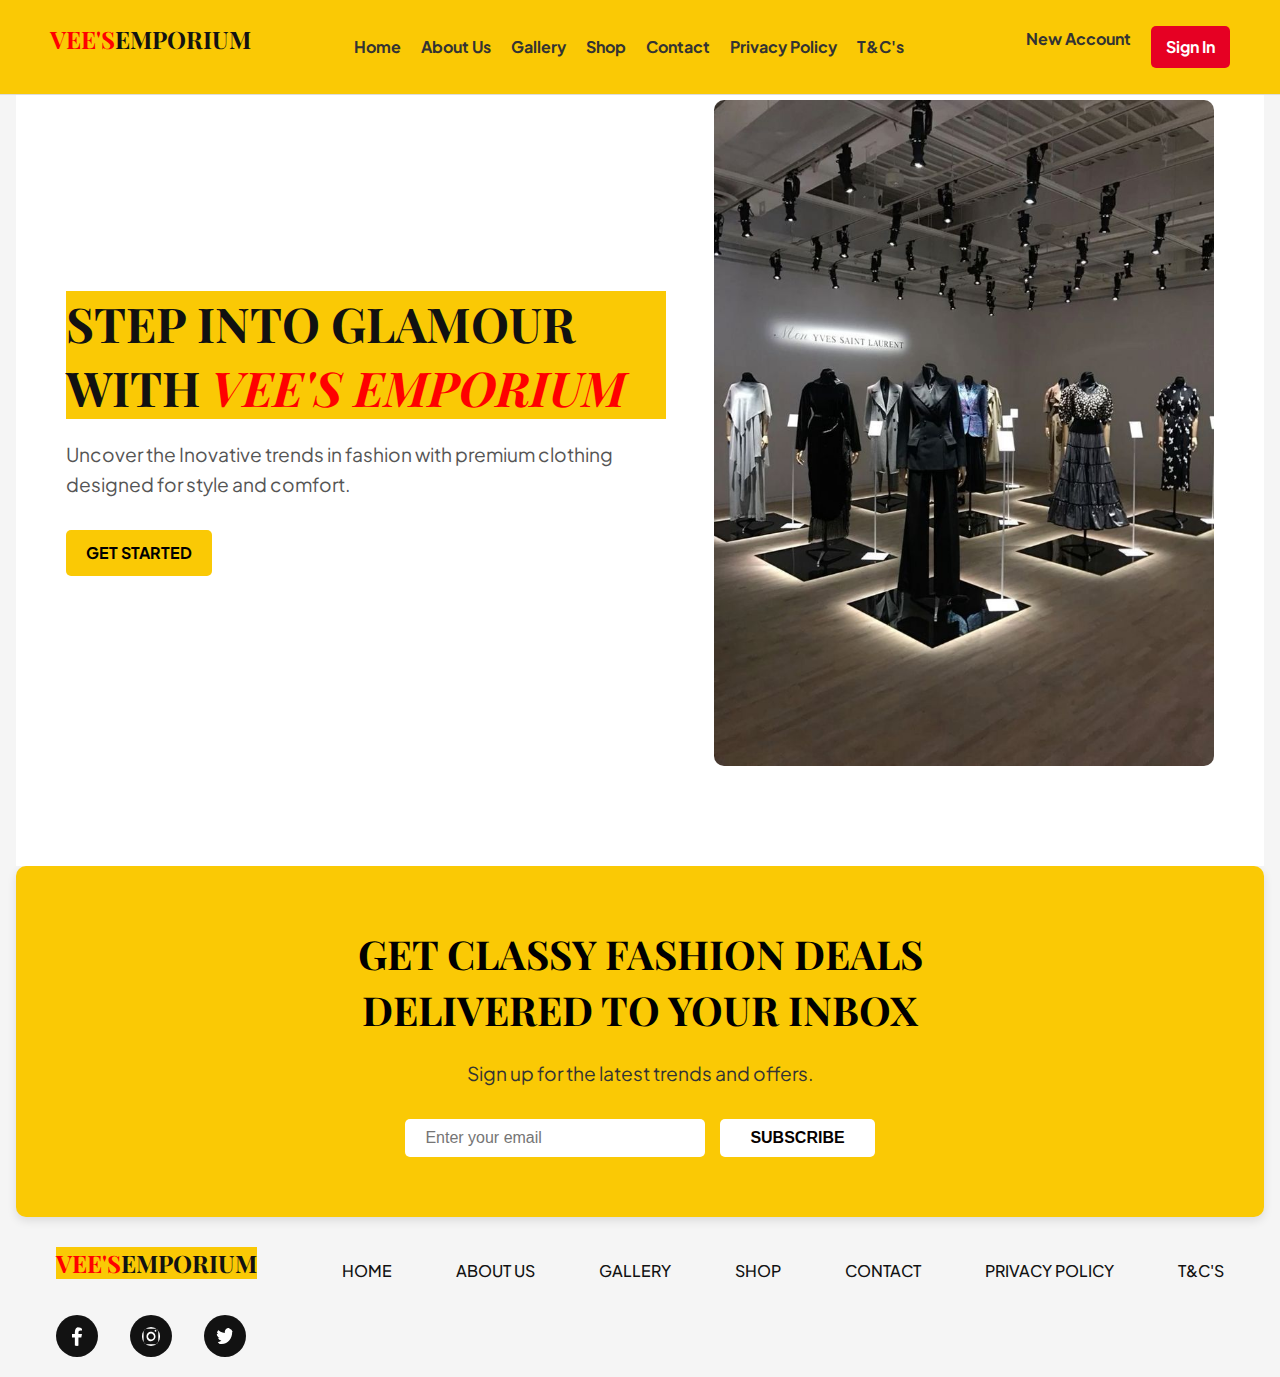
<file: index.html>
<!DOCTYPE html>
    <html lang="en">
    <head>
      <meta charset="UTF-8">
      <meta name="viewport" content="width=device-width, initial-scale=1.0">
      <title>VEE'S EMPORIUM</title>
      <link rel="stylesheet" href="css/style.css">
    </head>
    <body>
    
      <!-- Header Section -->
      <header class="header">
        <div class="container">
          <a href="#hero" class="logo">
            <h3 class="footer__logo">
              <span>VEE'S</span>EMPORIUM
            </h3>
          </a>
    
          <nav class="nav">
            <ul class="nav-list">
              <li><a href="#Home">Home</a></li>
              <li><a href="about us.html">About Us</a></li>
              <li><a href="collection.html">Gallery</a></li>
              <li><a href="shop.html">Shop</a></li>
              <li><a href="contact.html">Contact</a></li>
              <li><a href="privacypolicy.html">Privacy Policy</a></li>
              <li><a href="t&c's.html">T&C's</a></li>
            </ul>
          </nav>
    
          <div class="auth-links">
            <a href="#signup" class="auth-btn">New Account</a>
            <a href="#login" class="auth-btn primary-btn">Sign In</a>
          </div>
    
          <div class="menu-toggle">
            <span class="menu-icon"></span>
          </div>
        </div>
      </header>
    
      <!-- Mobile Menu -->
      <nav class="mobile-nav">
        <ul class="mobile-nav-list">
          <li><a href="#home">Home</a></li>
          <li><a href="#collections">Collections</a></li>
          <li><a href="#about">About Us</a></li>
          <li><a href="#shop">Shop</a></li>
          <li><a href="contact.html">Contact</a></li>
          <li><a href="#privacy policy">Privacy Policy</a></li>
        </ul>
      </nav>
    
    </body>
    </html>
    
<section class="hero">
  <div class="hero-content">
    <h1 class="hero-title">
     STEP INTO GLAMOUR WITH <span class="highlight">VEE'S EMPORIUM </span>
    </h1>
    <p class="hero-description">
      Uncover the Inovative trends in fashion with premium clothing designed for style and comfort.
    </p>
    
    <a href="user-info.php" class="button">Get Started</a>
  </div>
  <div class="hero-image">
    <img src="assets/table.jpg" alt="Fashion Model">
  </div>
</section>
   
<section class="subscription flex-center" id="services">
  <h2 data-aos="flip-down">
     GET CLASSY FASHION DEALS <br /> DELIVERED TO YOUR INBOX
  </h2>
  <p data-aos="fade-up">Sign up for the latest trends and offers.</p>
  <form class="subscription-form">
      <input type="email" placeholder="Enter your email" />
      <button type="submit"><strong>SUBSCRIBE</strong></button>
  </form>
</section>
<footer class="footer flex-between">
  <h3 class="footer__logo">
      <span>VEE'S</span>EMPORIUM
  </h3>

  <ul class="footer__nav">
    <li><a href="#home">Home</a></li>
    <li><a href="#about">About Us</a></li>
    <li><a href="#gallery">Gallery</a></li>
    <li><a href="#shop">Shop</a></li>
    <li><a href="#contact">Contact</a></li>
    <li><a href="#privacy policy">Privacy Policy</a></li>
    <li><a href="#T&C's">T&C's</a></li>
  </ul>

  <ul class="footer__social">
      <li class="flex-center">
          <img src="assets/facebook.svg" alt="facebook" />
      </li>
      <li class="flex-center">
          <img src="assets/instagram.svg" alt="instagram" />
      </li>
      <li class="flex-center">
          <img src="assets/twitter.svg" alt="twitter" />
      </li>
  </ul>
</footer>



<script src="js/script.js" type="module"></script>
  </body>
</html>
</file>
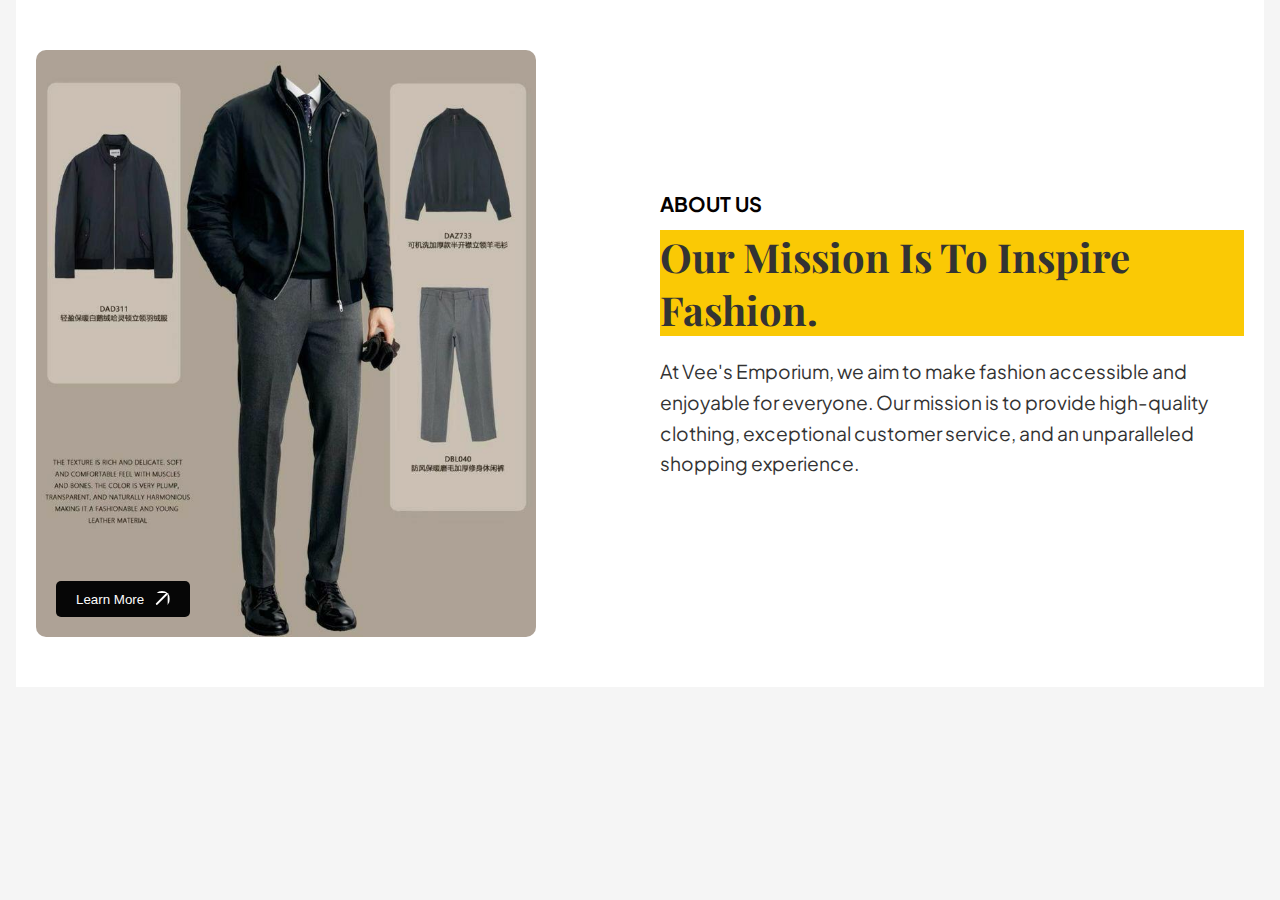
<file: about us.html>
<!DOCTYPE html>
<html lang="en">
<head>
    <meta charset="UTF-8">
    <meta name="viewport" content="width=device-width, initial-scale=1.0">
    <link rel="stylesheet" href="css/style.css">
    <title>Document</title>
</head>
<body>
    
</body>
</html>
<img class="bg">
<section class="about-us" id="about-us">
    <div class="about-us__image">
        <div class="about-us__image-fashion">
            <img src="assets/top.jpg" alt="fashion-2" data-aos="fade-right" />
        </div>
        <button class="about-us__button">
            Learn More
            <img src="assets/arrow-up-right.svg" alt="learn more" />
        </button>
    </div>
  
    <div class="about-us__content" data-aos="fade-left">
        <p class="fashion__subtitle"><strong>ABOUT US</strong></p>
        <h3 class="fashion__title">Our Mission Is To Inspire Fashion.</h3>
        <p class="fashion__description">
          At Vee's Emporium, we aim to make fashion accessible and enjoyable for everyone. Our mission is to provide high-quality clothing, exceptional customer service, and an unparalleled shopping experience.
        </p>
    </div>
  </section>
</file>
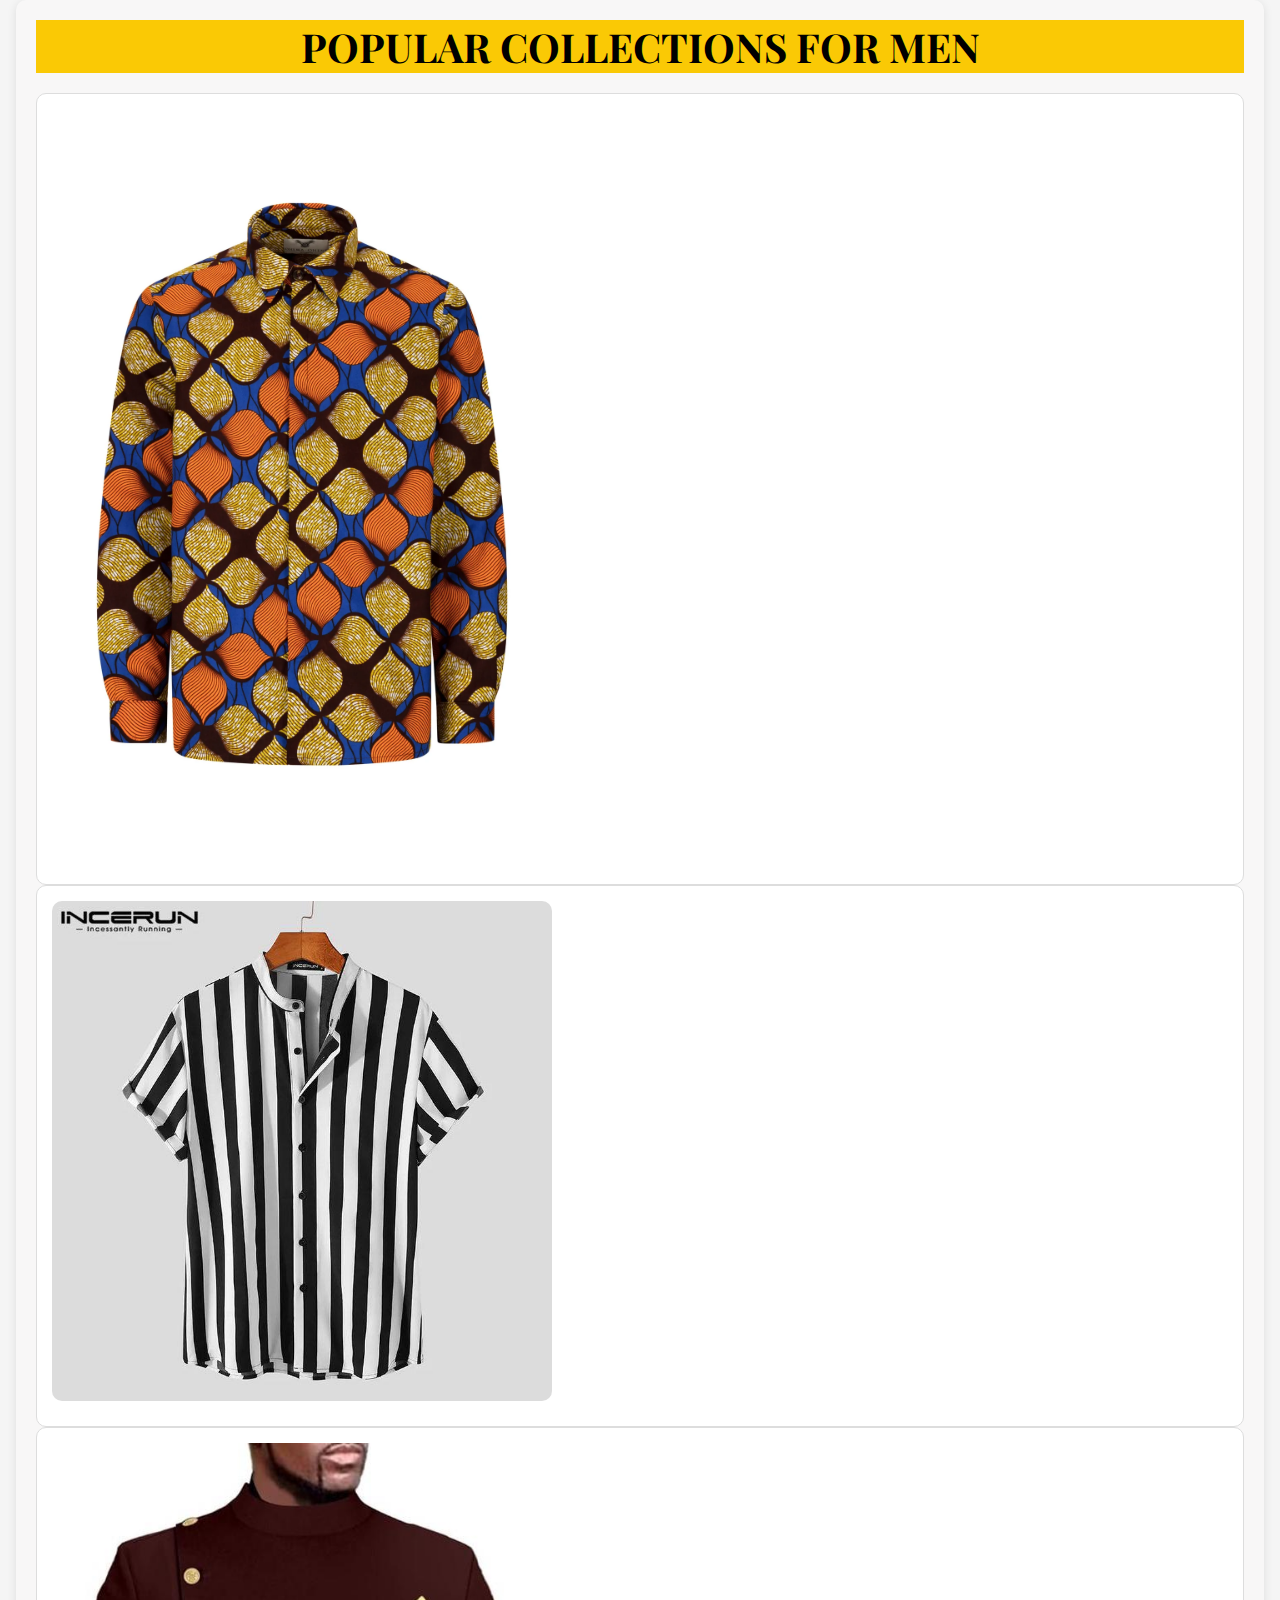
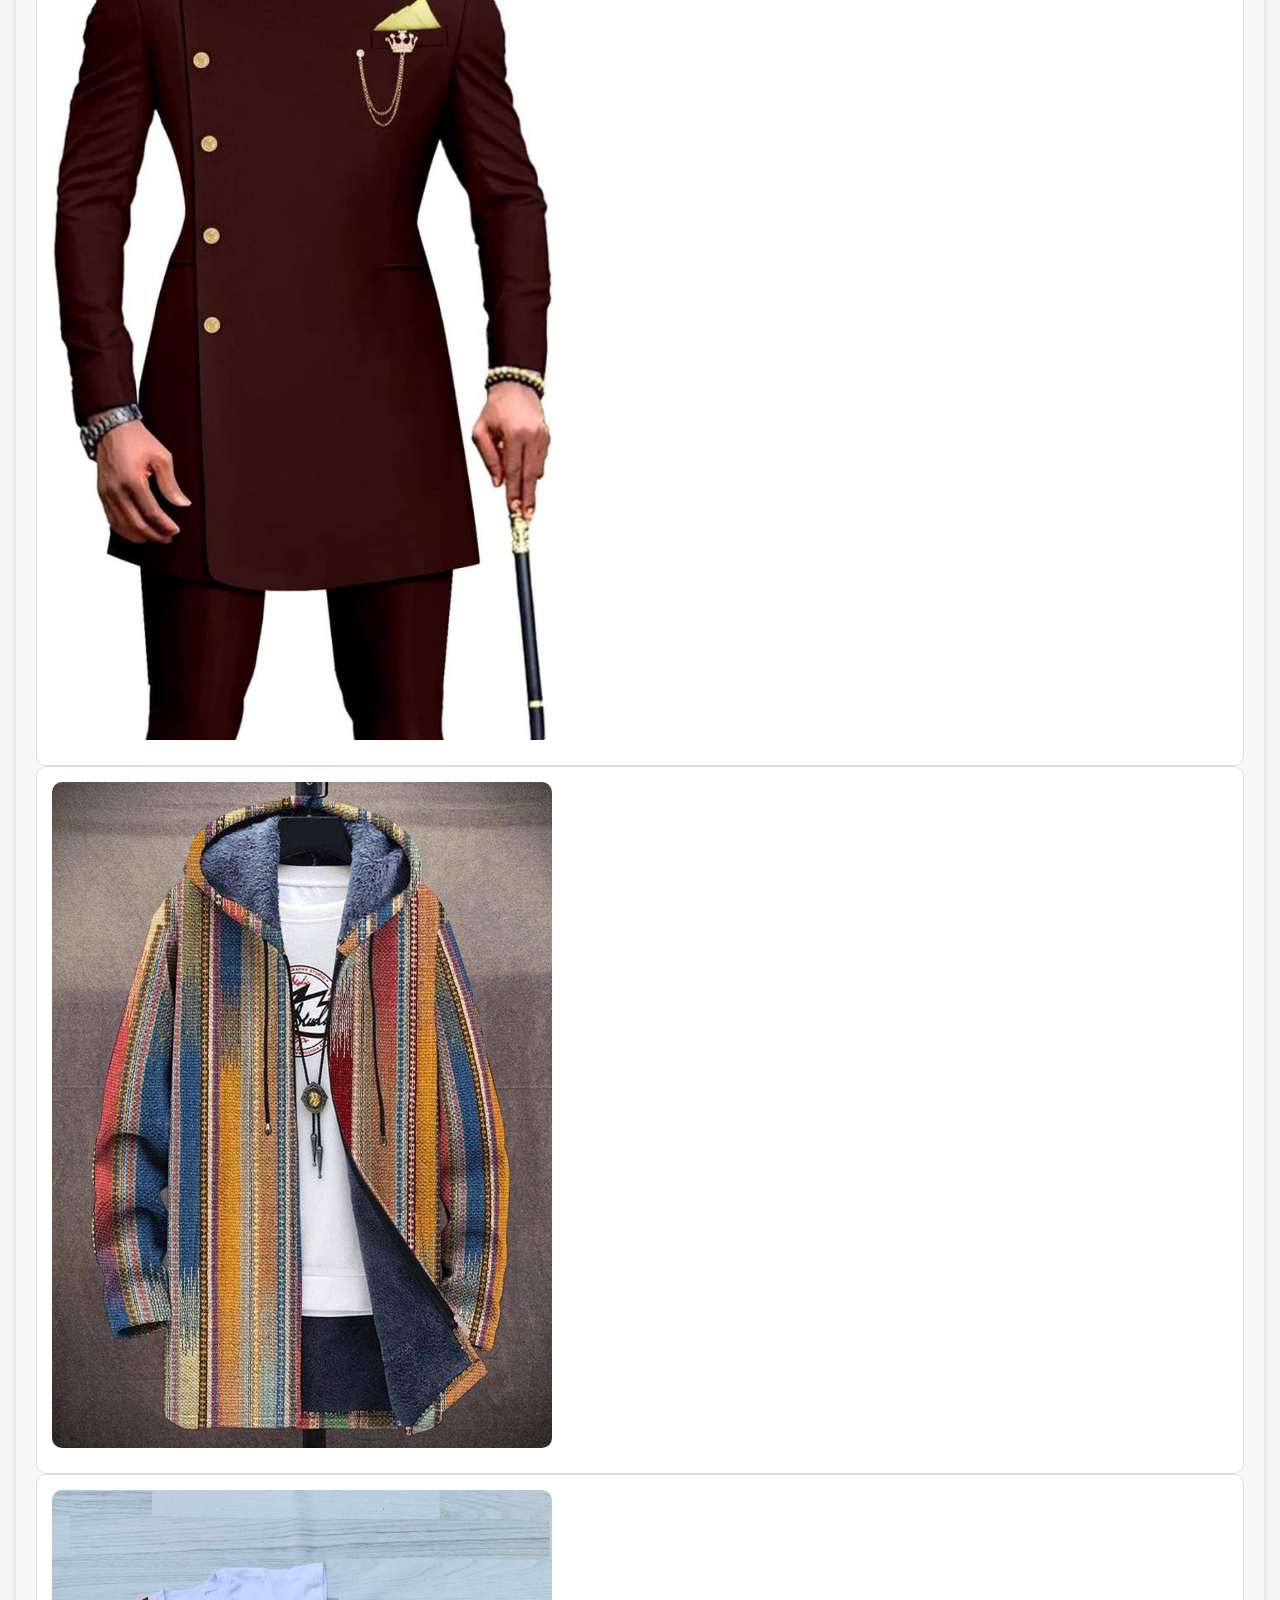
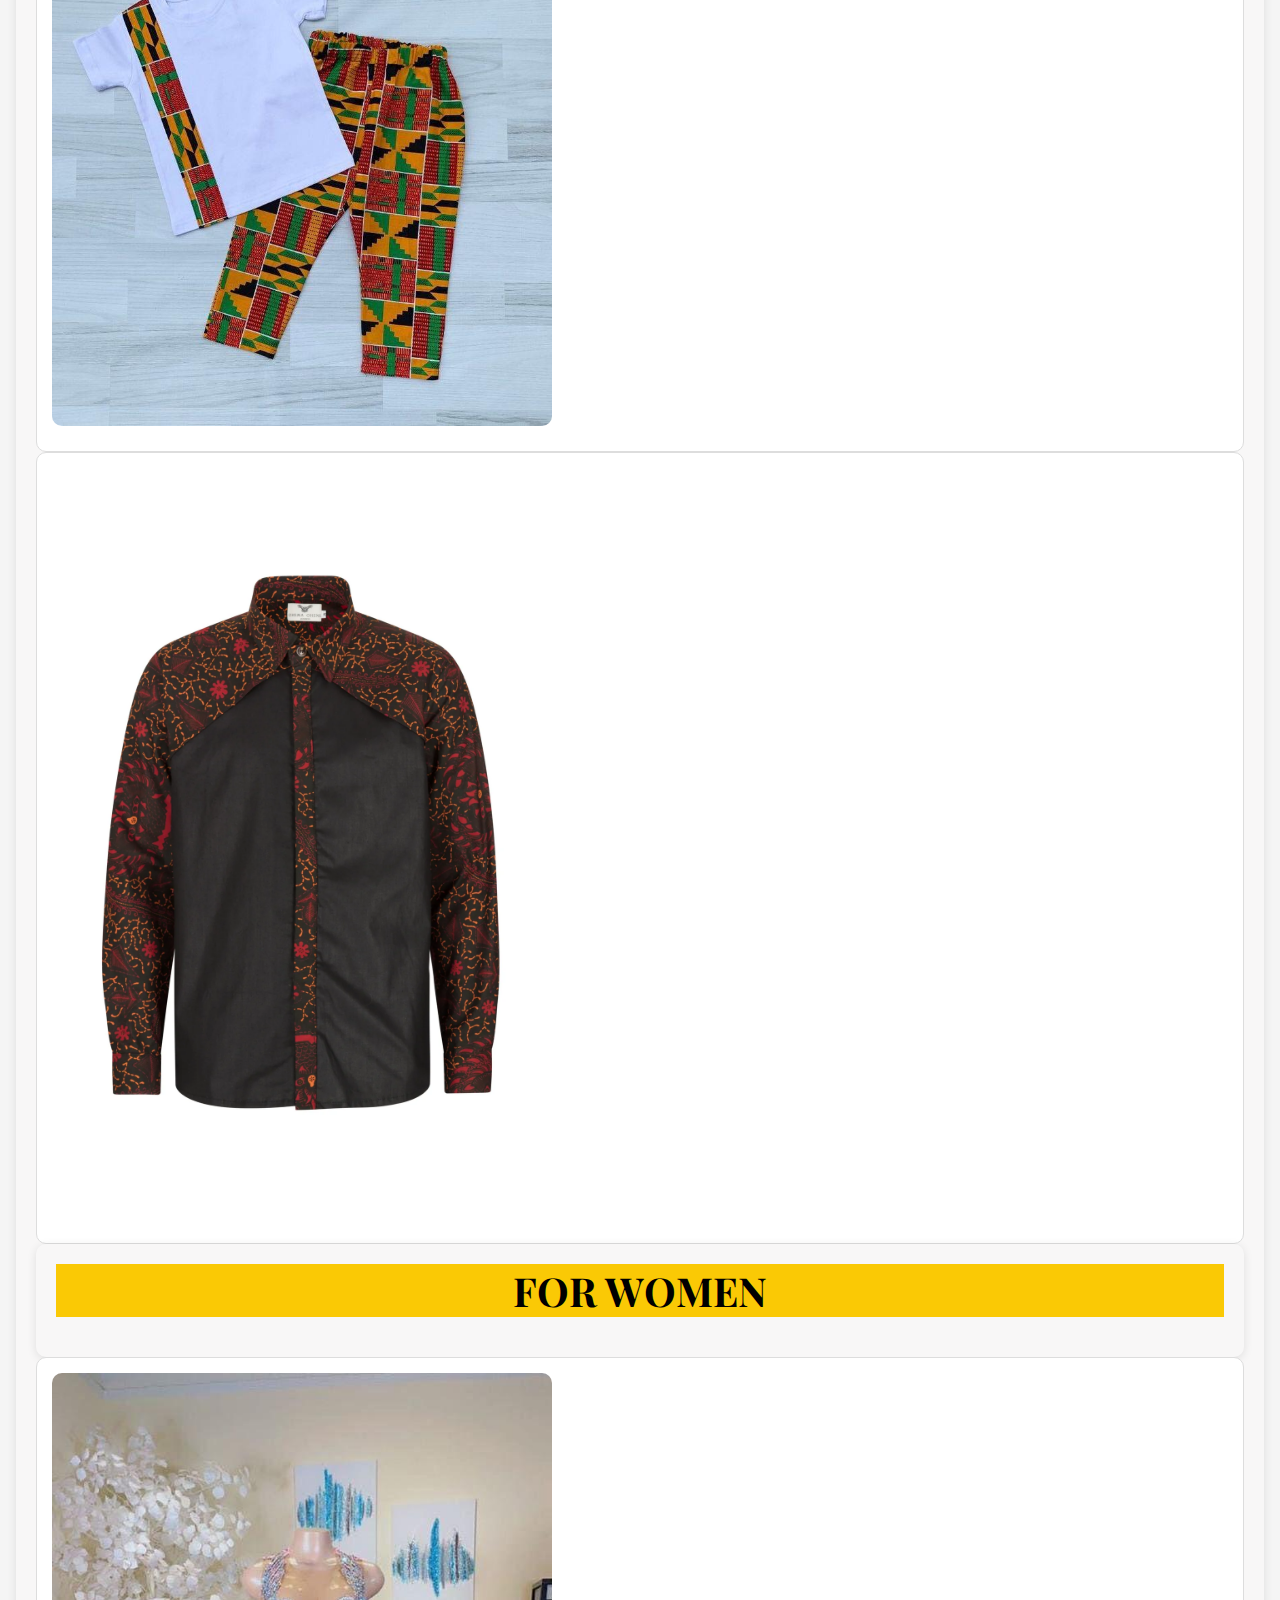
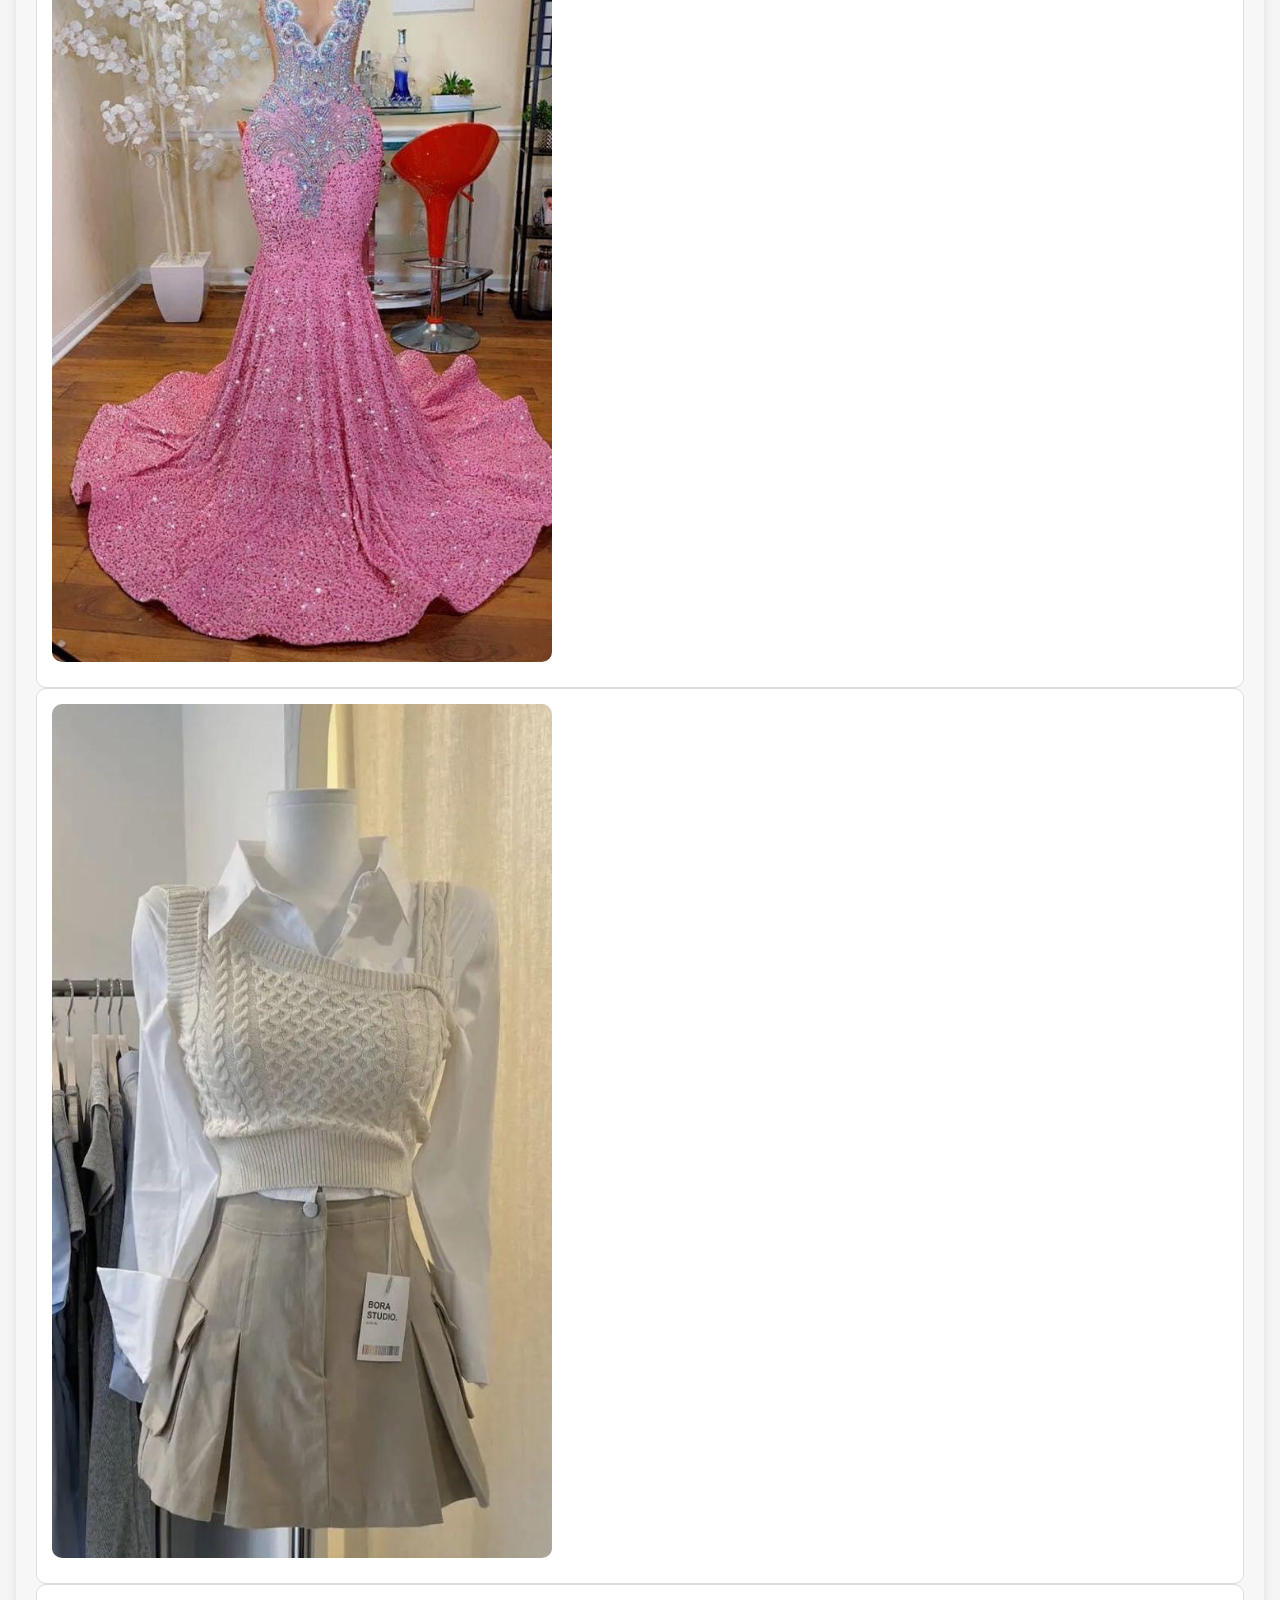
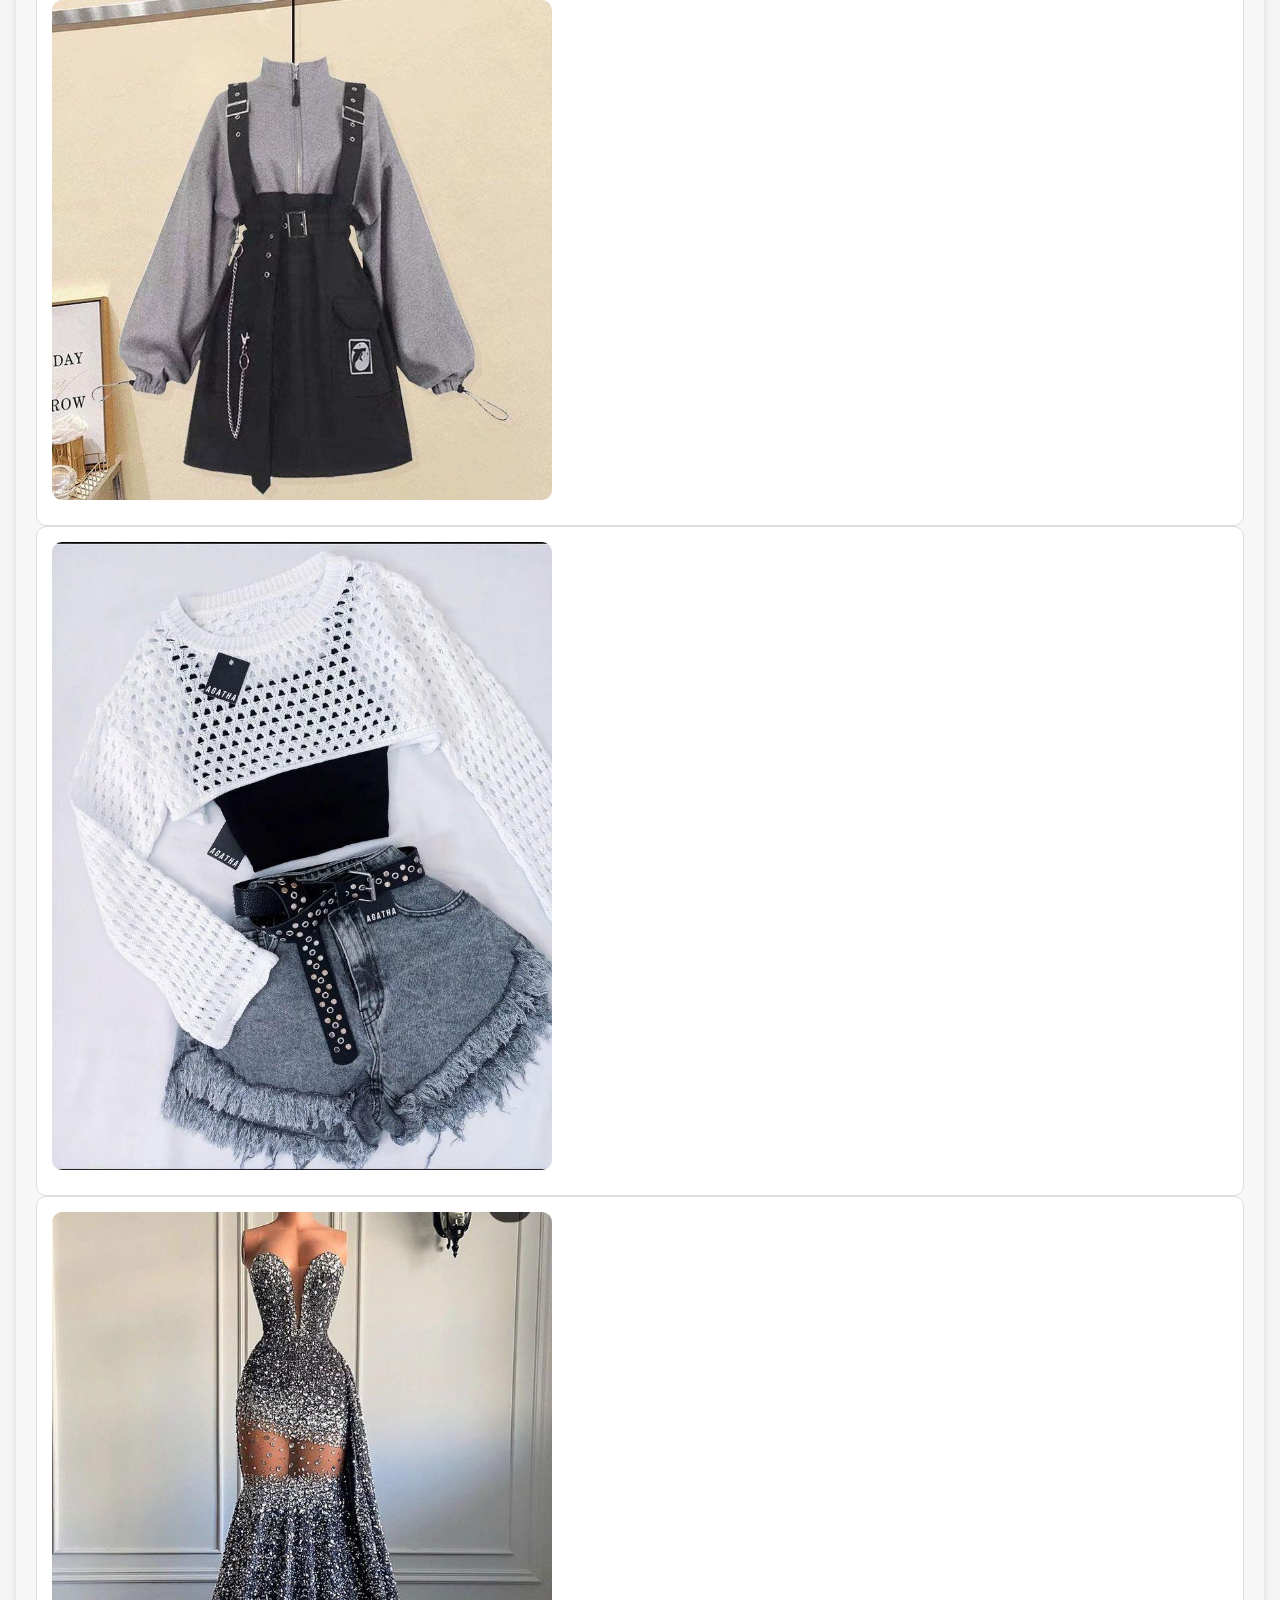
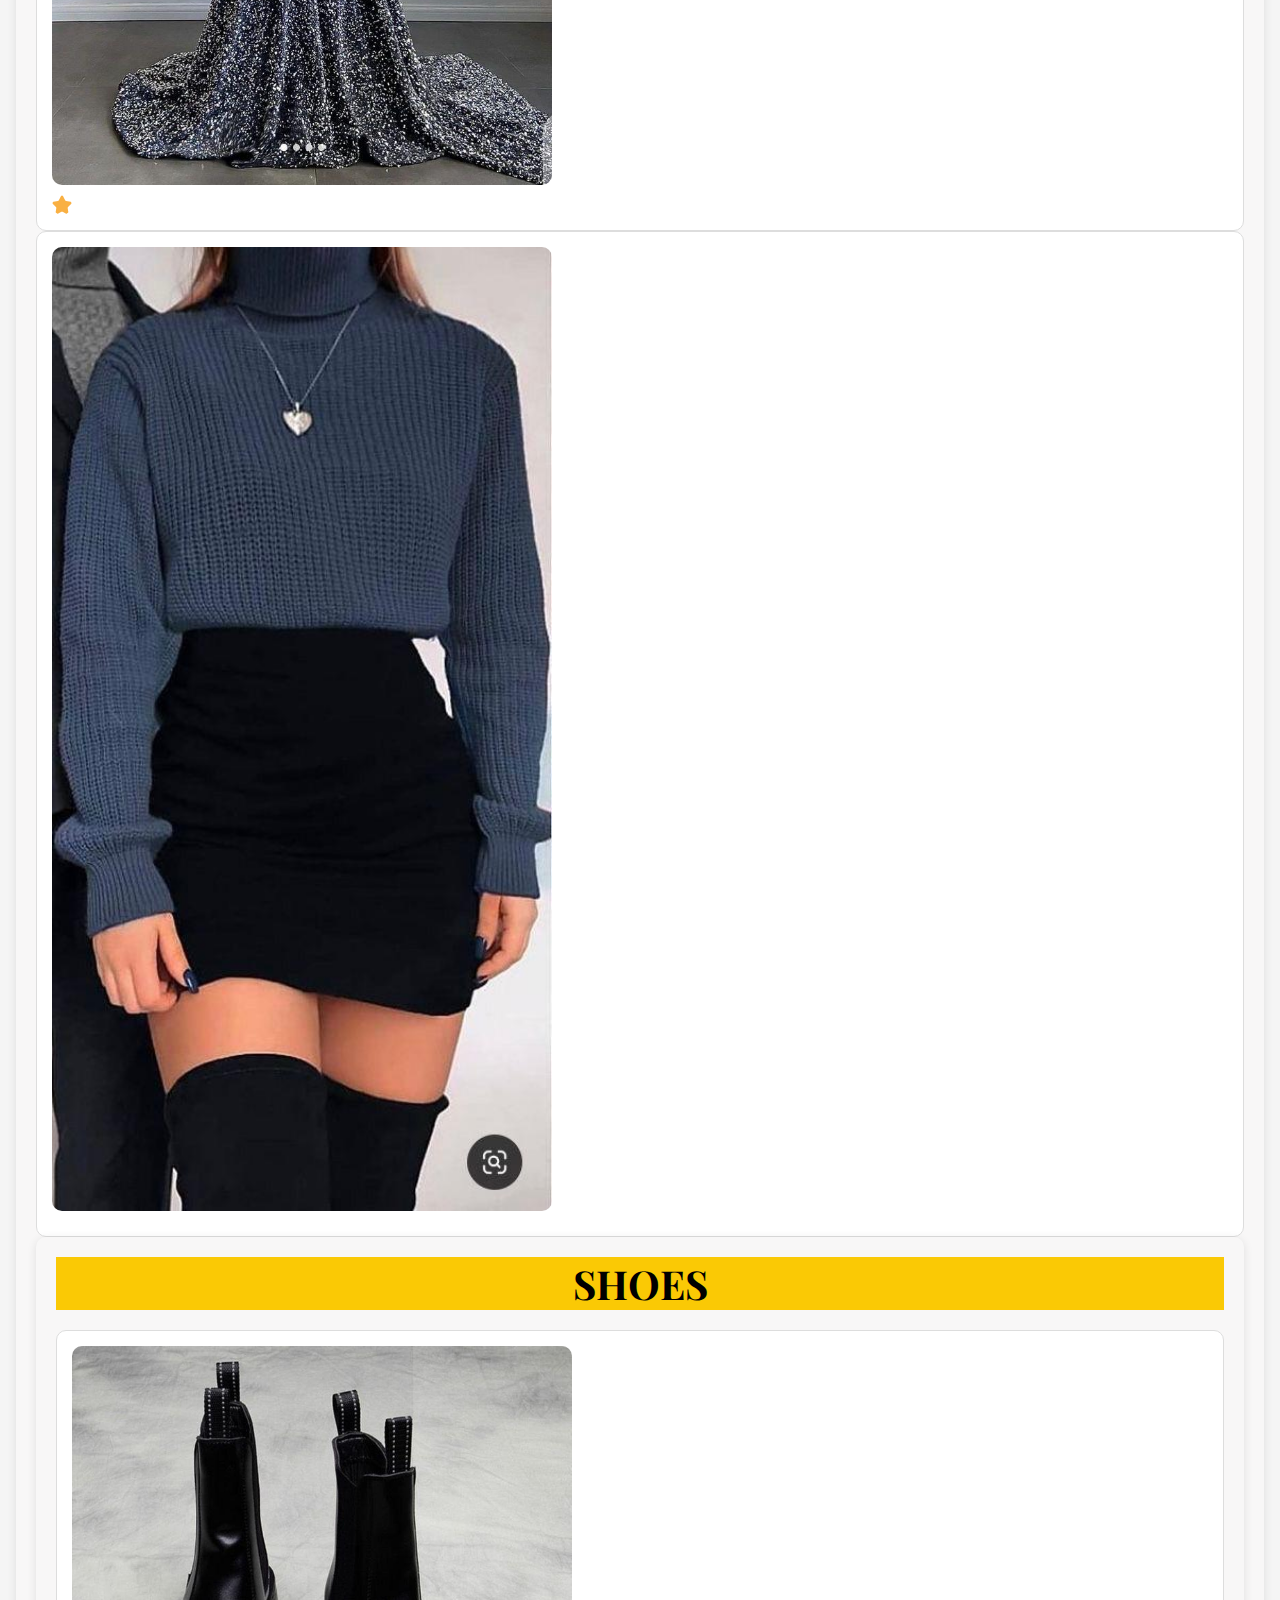
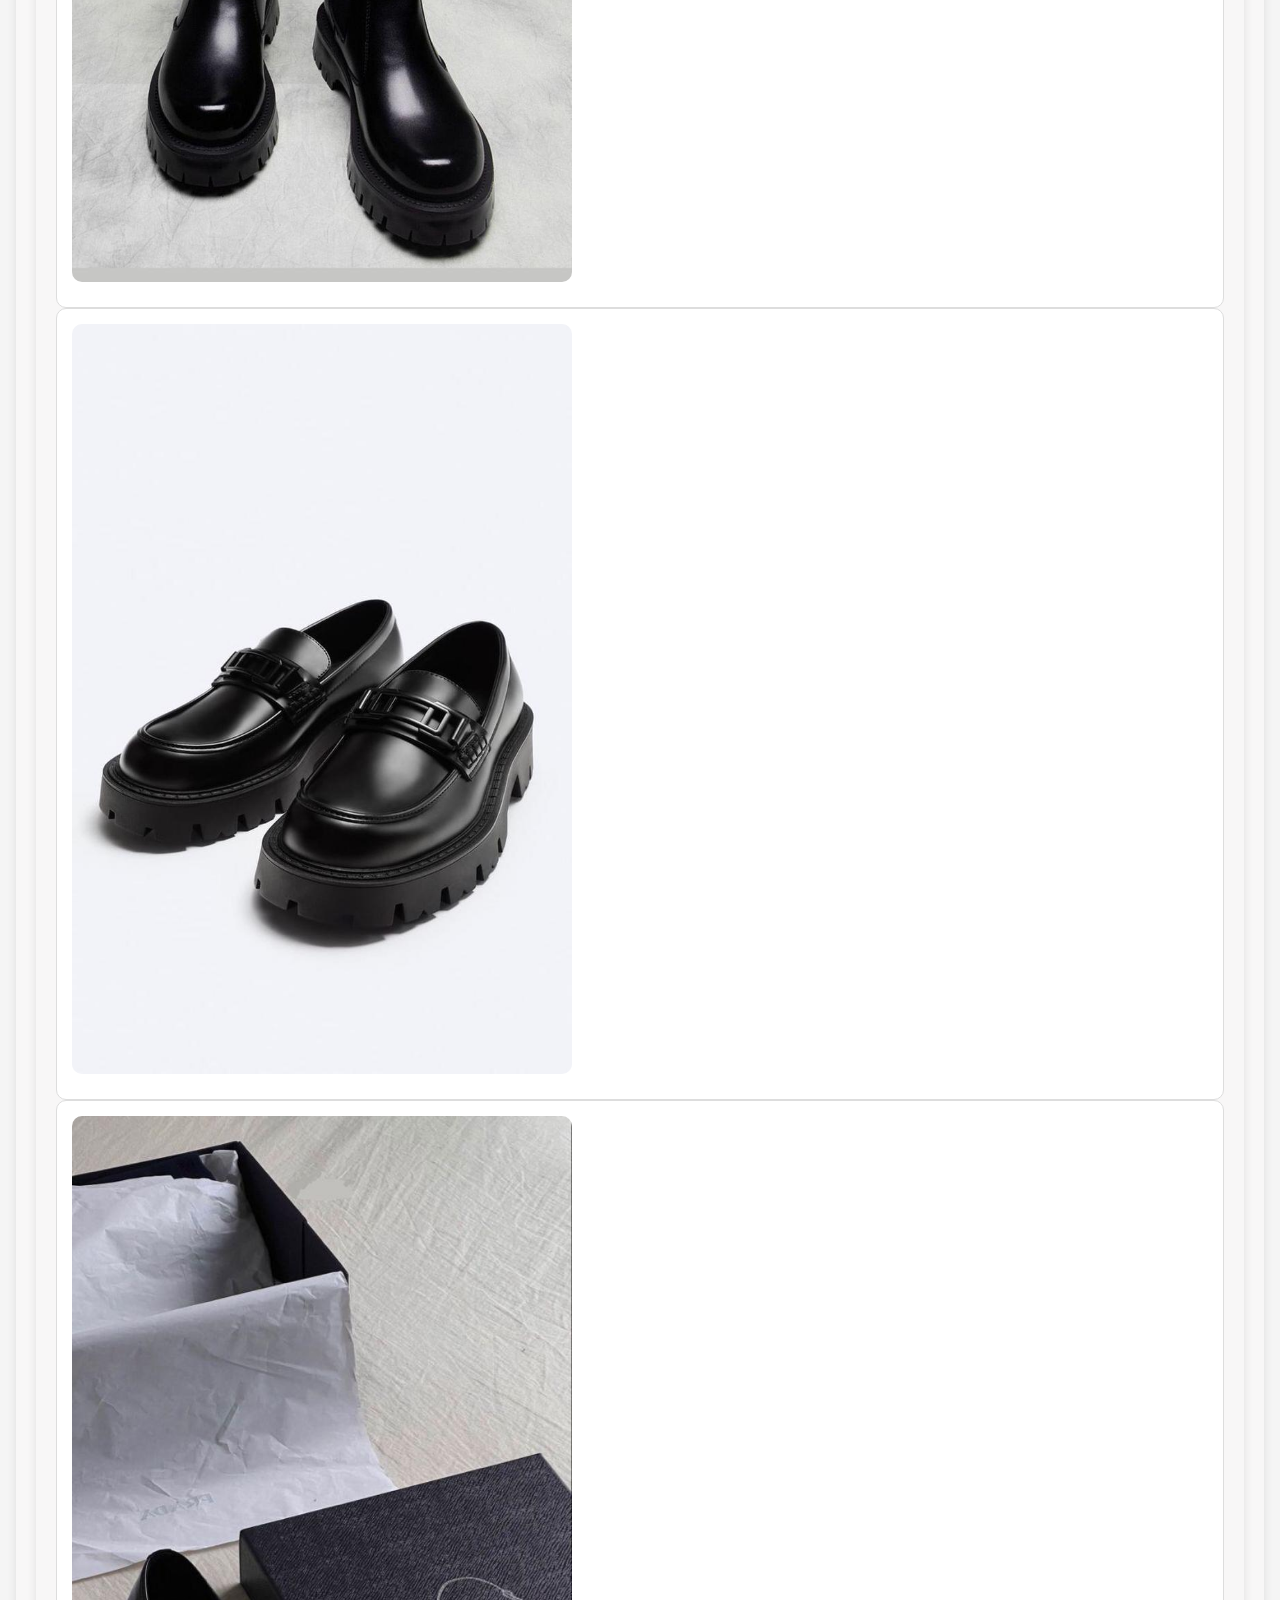
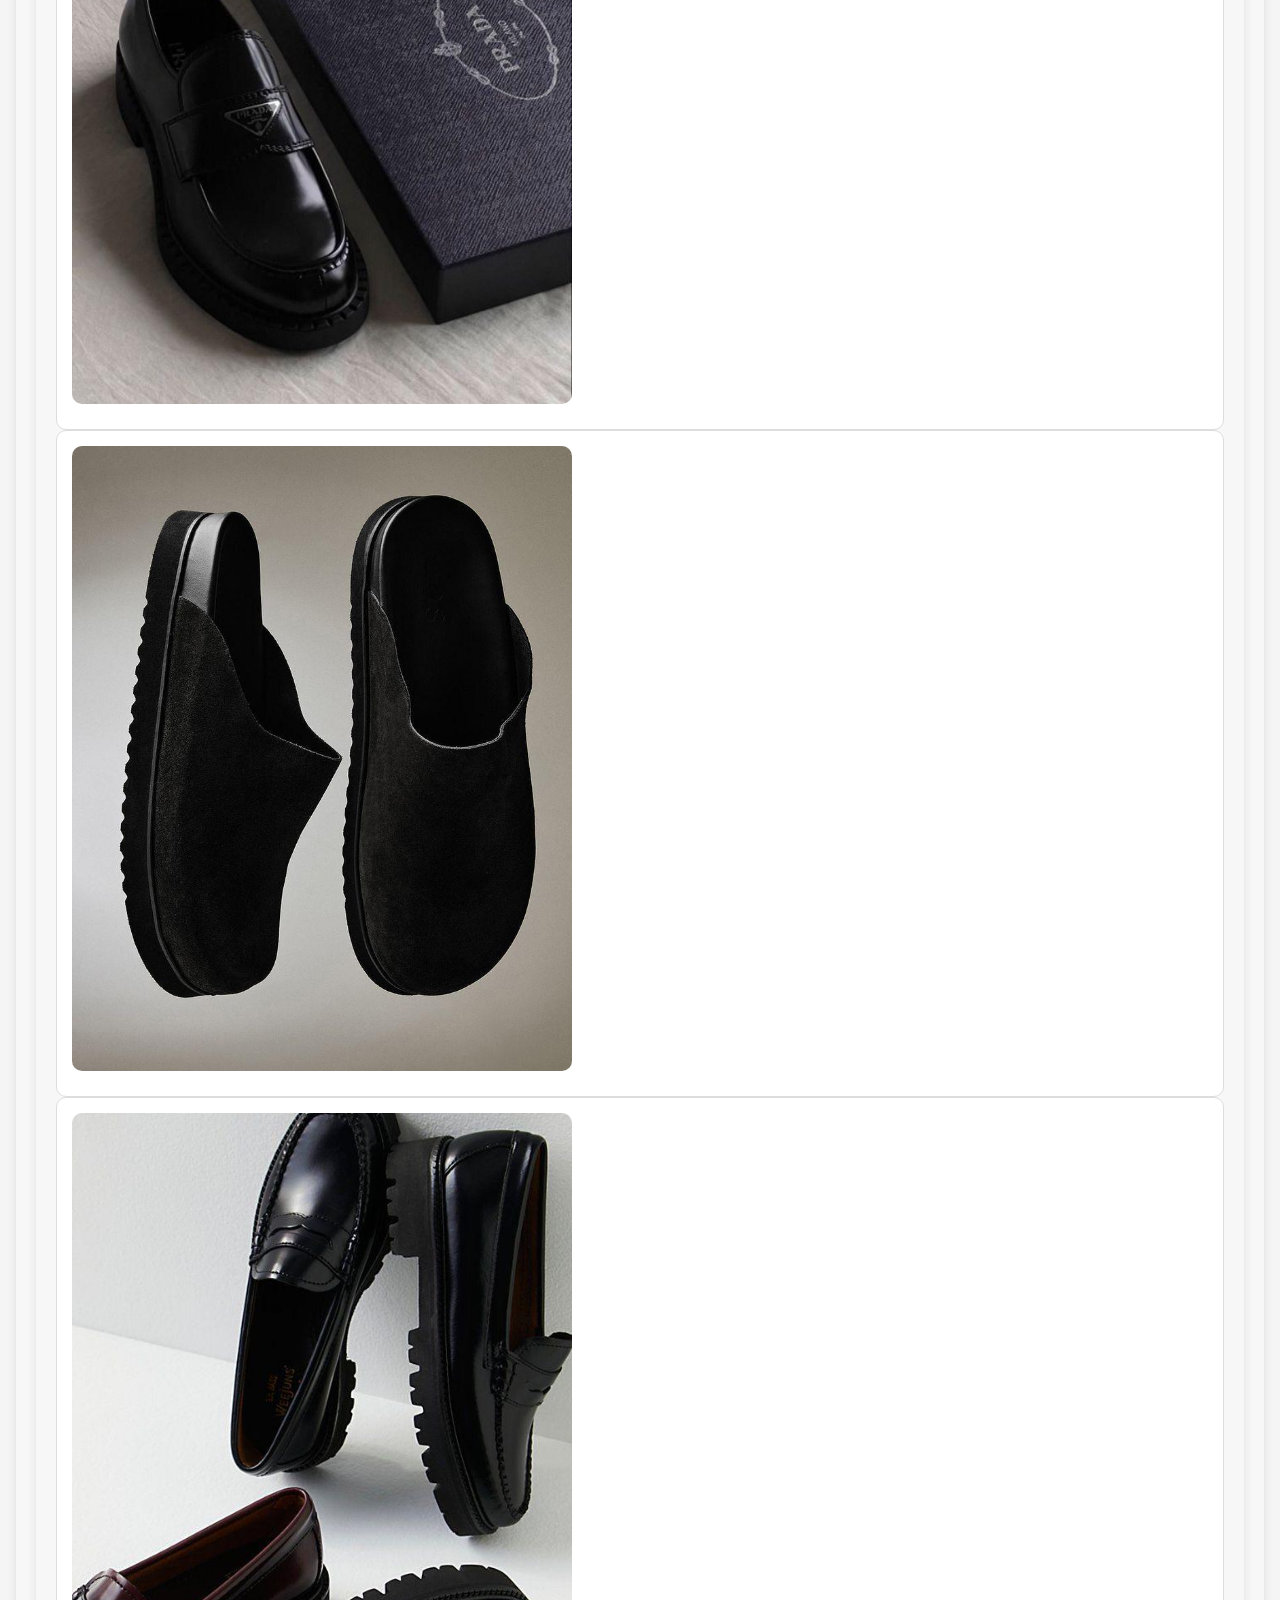
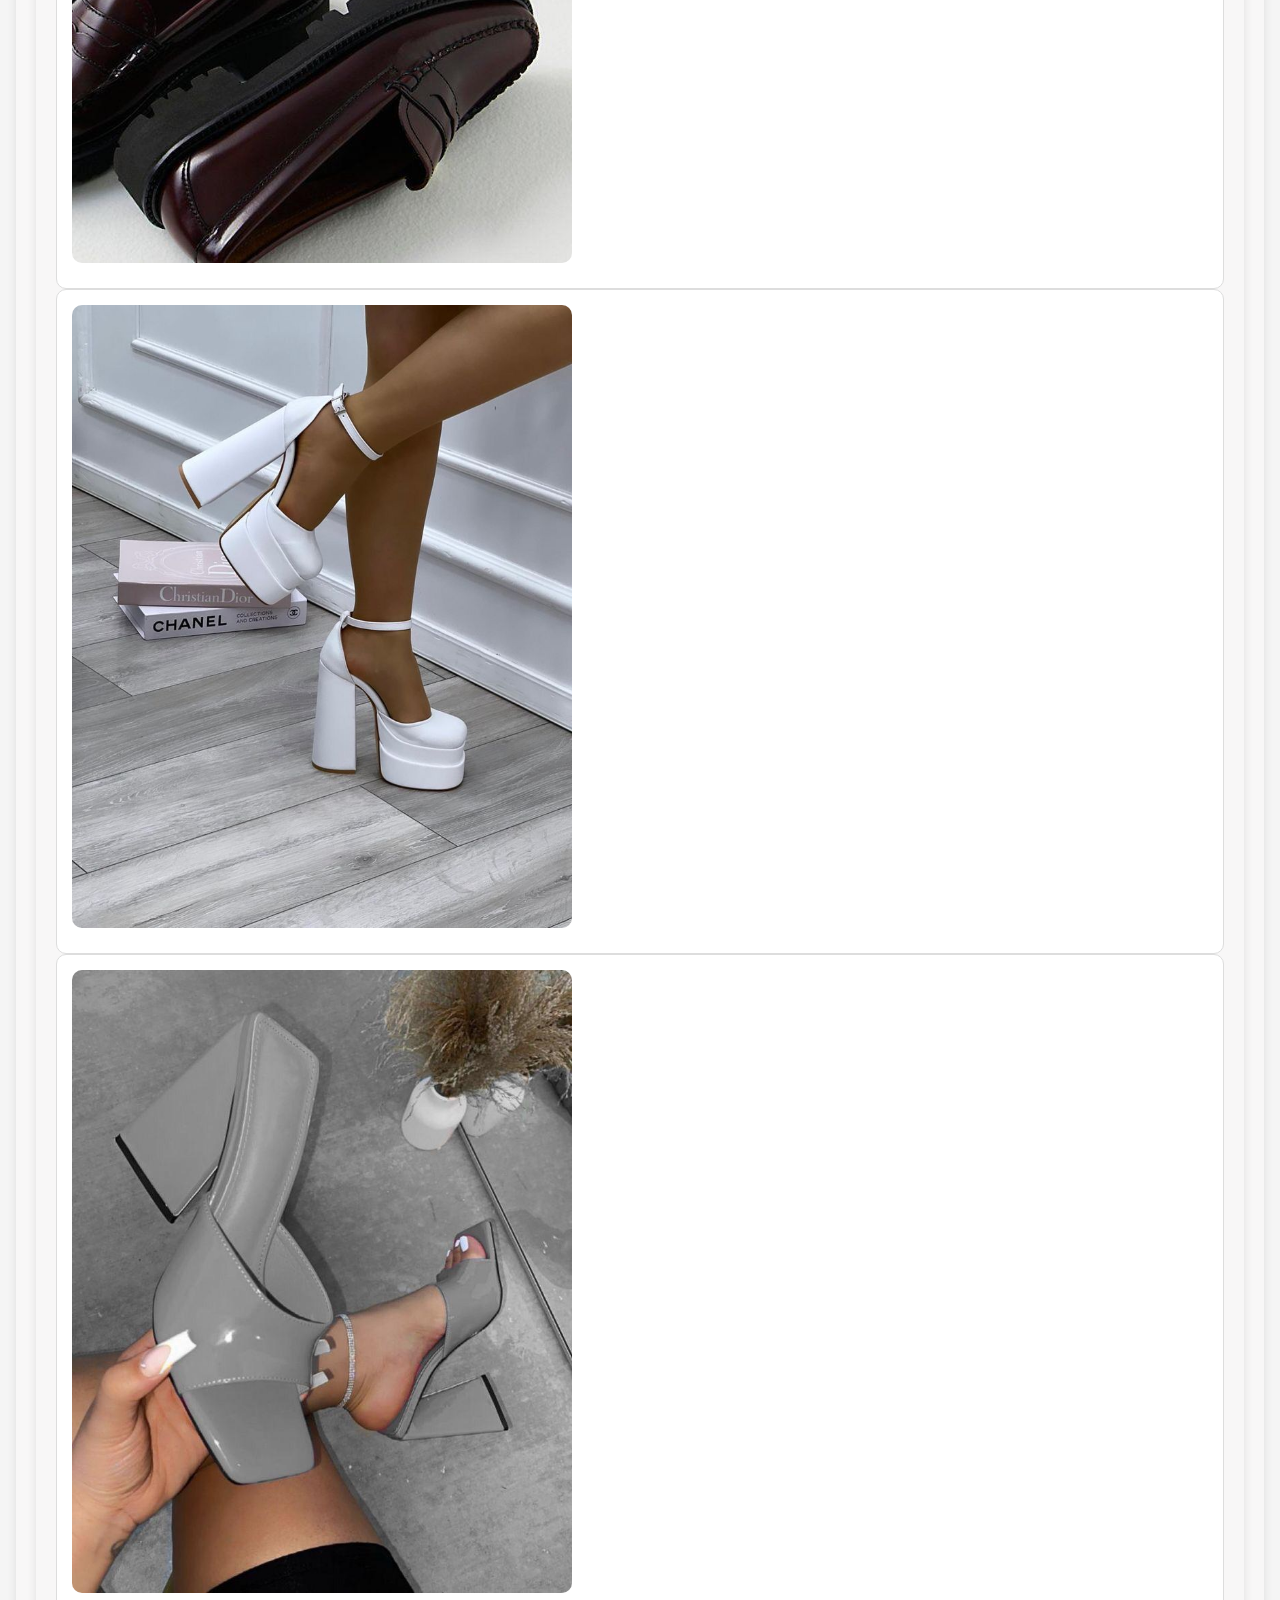
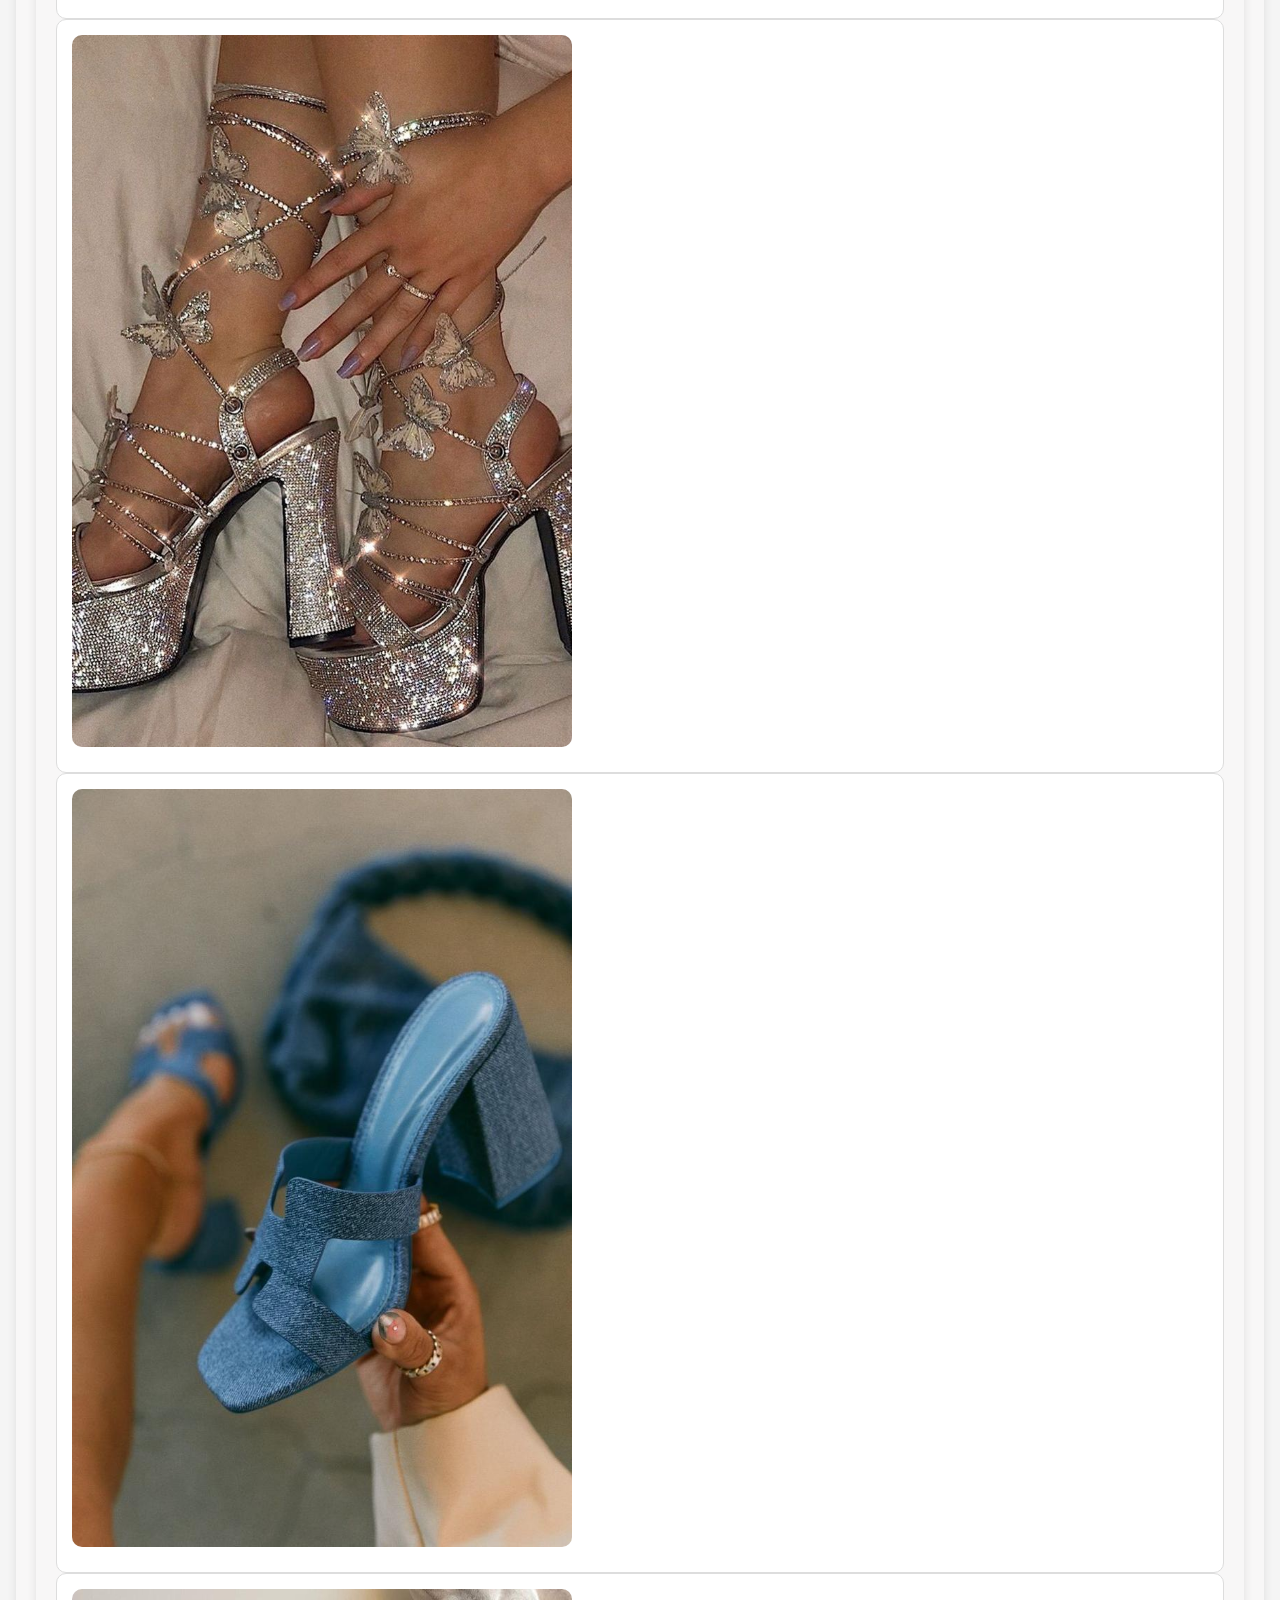
<file: collection.html>
<!DOCTYPE html>
<html lang="en">
<head>
    <meta charset="UTF-8">
    <meta name="viewport" content="width=device-width, initial-scale=1.0">
    <link rel="stylesheet" href="css/style.css">
    <title>Document</title>
</head>
<body>
    <section class="popular-collection" id="collection">
        <h1 class="popular-collection__title" data-aos="flip-up">POPULAR COLLECTIONS FOR MEN</h1>
       
      
              <article class="popular-collection__card">
                <img class="popular-collection__card-image" src="assets/shirt.webp" alt="Ladies Dress"/>
                
                <div class="popular-collection__card-details flex-between">
                    <div class="popular-collection__card-rating">
                        
                       
                    </div>
                   
                </div>
            </article>
            <article class="popular-collection__card">
                <img class="popular-collection__card-image" src="assets/shirttt.jpg" alt="Ladies Dress"/>
                
                <div class="popular-collection__card-details flex-between">
                    <div class="popular-collection__card-rating">
                       
                       
                    </div>
                    
                </div>
            </article><article class="popular-collection__card">
                <img class="popular-collection__card-image" src="assets/shirt5.jpg" alt="Ladies Dress"/>
               
                <div class="popular-collection__card-details flex-between">
                    <div class="popular-collection__card-rating">
                       
                       
                    </div>
                    
                </div>
            </article><article class="popular-collection__card">
                <img class="popular-collection__card-image" src="assets/shirt6.jpg" alt="Ladies Dress"/>
                
                <div class="popular-collection__card-details flex-between">
                    <div class="popular-collection__card-rating">
                        
                        
                    </div>
                    
                </div>
            </article><article class="popular-collection__card">
                <img class="popular-collection__card-image" src="assets/shirt7.jpg" alt="Ladies Dress"/>
               
                <div class="popular-collection__card-details flex-between">
                    <div class="popular-collection__card-rating">
                       
                       
                    </div>
                    
                </div>
            </article>
            <article class="popular-collection__card">
              <img class="popular-collection__card-image" src="assets/shirt2.webp" alt="Ladies Dress"/>
              
              <div class="popular-collection__card-details flex-between">
                  <div class="popular-collection__card-rating">
                      
                      
                  </div>
                  
              </div>
          </article>
          </div>
          <section class="popular-collection" id="collection">
            <h3  class="popular-collection__title" data-aos="flip-down">FOR WOMEN</h3>
            </section>

            <article class="popular-collection__card">
                <img class="popular-collection__card-image" src="assets/ladies1.jpg" alt="Ladies Dress"/>
                
                <div class="popular-collection__card-details flex-between">
                    <div class="popular-collection__card-rating">
                      
                       
                    </div>
                    
                </div>
            </article>

            <article class="popular-collection__card">
                <img class="popular-collection__card-image" src="assets/ladies2.jpg" alt="Ladies Dress"/>
                
                <div class="popular-collection__card-details flex-between">
                    <div class="popular-collection__card-rating">
                       
                       
                    </div>
                   
                </div>
            </article>

            <article class="popular-collection__card">
                <img class="popular-collection__card-image" src="assets/ladies3.jpg" alt="Ladies Dress"/>
                
                <div class="popular-collection__card-details flex-between">
                    <div class="popular-collection__card-rating">
                        
                       
                    </div>
                    
                </div>
            </article>

            <article class="popular-collection__card">
                <img class="popular-collection__card-image" src="assets/ladies4.jpg" alt="Ladies Dress"/>
                
                <div class="popular-collection__card-details flex-between">
                    <div class="popular-collection__card-rating">
                       
                    </div>
                    
                </div>
            </article>

            <article class="popular-collection__card">
                <img class="popular-collection__card-image" src="assets/ladies5.jpg" alt="Ladies Dress"/>
                
                <div class="popular-collection__card-details flex-between">
                    <div class="popular-collection__card-rating"><img src="assets/star.svg" alt="star"/>
                       
                    </div>
                    
                </div>
            </article>

            <article class="popular-collection__card">
                <img class="popular-collection__card-image" src="assets/ladies6.jpg" alt="Ladies Dress"/>
                
                <div class="popular-collection__card-details flex-between">
                    <div class="popular-collection__card-rating">
                       
                        
                    </div>
                    
                </div>
            </article>

            <section class="popular-collection" id="collection">
                <h3  class="popular-collection__title" data-aos="flip-down">SHOES</h3>
         
          <article class="popular-collection__card">
            <img class="popular-collection__card-image" src="assets/shoe1.jpg" alt="Ladies Dress"/>
            
            <div class="popular-collection__card-details flex-between">
                <div class="popular-collection__card-rating">
                   
                   
                </div>
               
            </div>
        </article> <article class="popular-collection__card">
            <img class="popular-collection__card-image" src="assets/shoes2.jpg" alt="Ladies Dress"/>
            
            <div class="popular-collection__card-details flex-between">
                <div class="popular-collection__card-rating">
                   
                   
                </div>
                
            </div>
        </article> <article class="popular-collection__card">
            <img class="popular-collection__card-image" src="assets/shoes3.jpg" alt="Ladies Dress"/>
            
            <div class="popular-collection__card-details flex-between">
                <div class="popular-collection__card-rating">
                   
                   
                </div>
                
            </div>
        </article> <article class="popular-collection__card">
            <img class="popular-collection__card-image" src="assets/shoes4.jpg"Ladies Dress"/>
            
            <div class="popular-collection__card-details flex-between">
                <div class="popular-collection__card-rating">
                   
                   
                </div>
               
            </div>
        </article> <article class="popular-collection__card">
            <img class="popular-collection__card-image" src="assets/shoes5.jpg" alt="Ladies Dress"/>
            
            <div class="popular-collection__card-details flex-between">
                <div class="popular-collection__card-rating">
                   
                   
                </div>
               
            </div>
        </article> <article class="popular-collection__card">
            <img class="popular-collection__card-image" src="assets/shoes6.jpg" alt="Ladies Dress"/>
            
            <div class="popular-collection__card-details flex-between">
                <div class="popular-collection__card-rating">
                   
                   
                </div>
                
            </div>
        </article> <article class="popular-collection__card">
            <img class="popular-collection__card-image" src="assets/shoes7.jpg" alt="Ladies Dress"/>
            
            <div class="popular-collection__card-details flex-between">
                <div class="popular-collection__card-rating">
                   
                    
                </div>
                
            </div>
        </article> <article class="popular-collection__card">
            <img class="popular-collection__card-image" src="assets/shoes8.jpg" alt="Ladies Dress"/>
            
            <div class="popular-collection__card-details flex-between">
                <div class="popular-collection__card-rating">
                   
                   
                </div>
                
            </div>
        </article> <article class="popular-collection__card">
            <img class="popular-collection__card-image" src="assets/shoes9.jpg" alt="Ladies Dress"/>
            
            <div class="popular-collection__card-details flex-between">
                <div class="popular-collection__card-rating">
                    
                    
                </div>
               
            </div>
        </article> <article class="popular-collection__card">
            <img class="popular-collection__card-image" src="assets/shoes10.jpg" alt="Ladies Dress"/>
            
            <div class="popular-collection__card-details flex-between">
                <div class="popular-collection__card-rating">
                    
                   
                </div>
               
            </div>
        </article>
        <button class="popular-collection__button">Explore Collection</button>
    </section> </section>
      
</body>
</html>
</file>
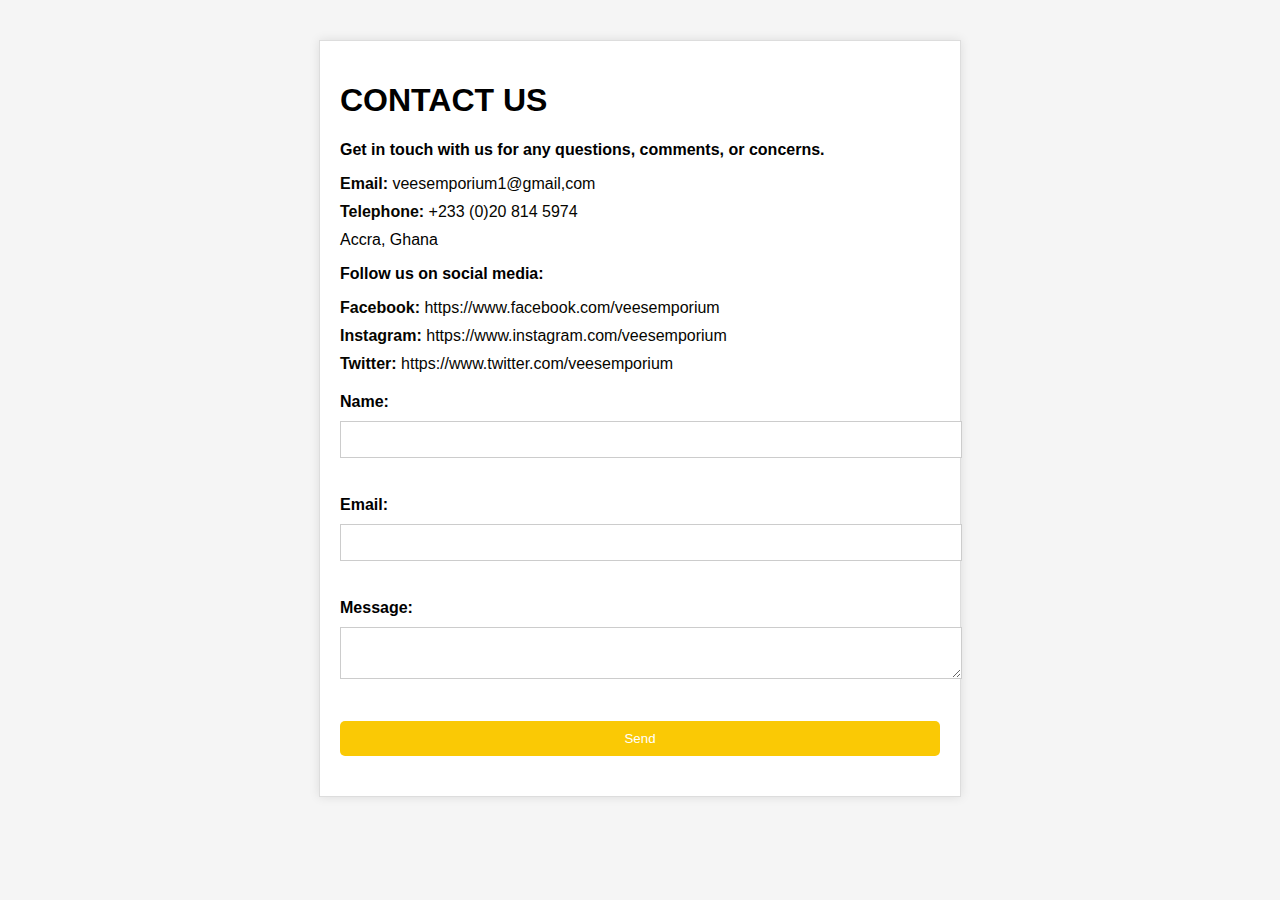
<file: contact.html>
<!DOCTYPE html>
<html lang="en">
<head>
    <meta charset="UTF-8">
    <meta name="viewport" content="width=device-width, initial-scale=1.0">
    <title>Contact Us</title>
    <style>
        body {
            font-family: Arial, sans-serif;
            background-color: #f5f5f5;
        }
        .container {
            max-width: 600px;
            margin: 40px auto;
            padding: 20px;
            background-color: #fff;
            border: 1px solid #ddd;
            box-shadow: 0 0 10px rgba(0, 0, 0, 0.1);
        }
        .contact-info {
            margin-bottom: 20px;
        }
        .contact-info ul {
            list-style: none;
            padding: 0;
            margin: 0;
        }
        .contact-info li {
            margin-bottom: 10px;
        }
        .contact-info a {
            text-decoration: none;
            color: #060500;
        }
        .contact-info a:hover {
            color: #050400;
        }
        .contact-form {
            margin-top: 20px;
        }
        .contact-form label {
            display: block;
            margin-bottom: 10px;
        }
        .contact-form input, .contact-form textarea {
            width: 100%;
            padding: 10px;
            margin-bottom: 20px;
            border: 1px solid #ccc;
        }
        .contact-form input[type="submit"] {
            background-color: #fac905;
            color: #fff;
            padding: 10px 20px;
            border: none;
            border-radius: 5px;
            cursor: pointer;
        }
        .contact-form input[type="submit"]:hover {
            background-color: #fac905;
        }
    </style>
</head>
<body>
    <div class="container">
        <h1><strong>CONTACT US</strong></h1>
        <div class="contact-info">
            <p><strong>Get in touch with us for any questions, comments, or concerns.</strong></p>
            <ul>
                <li><a href="mailto:"><strong>Email:</strong> veesemporium1@gmail,com</a></li>
                <li><a href=""><strong>Telephone:</strong> +233 (0)20 814 5974</a></li>
                <li>Accra, Ghana</li>
            </ul>
            <p><strong>Follow us on social media:</strong></p>
            <ul>
                <li><a href="https://www.facebook.com/veesemporium"><strong>Facebook:</strong> https://www.facebook.com/veesemporium</a></li>
                <li><a href="https://www.instagram.com/veesemporium"><strong>Instagram:</strong> https://www.instagram.com/veesemporium</a></li>
                <li><a href="https://www.twitter.com/veesemporium"><strong>Twitter:</strong> https://www.twitter.com/veesemporium</a></li>
        
            </ul>
        </div>
        <div class="contact-form">
            <form>
                <label for="name"><strong>Name:</strong></label>
                <input type="text" id="name" name="name"><br><br>
                <label for="email"><strong>Email:</strong></label>
                <input type="email" id="email" name="email"><br><br>
                <label for="message"><strong>Message:</strong></label>
                <textarea id="message" name="message"></textarea><br><br>
                <input type="submit" value="Send">
            </form>
        </div>
    </div>
</body>
</html>
</file>
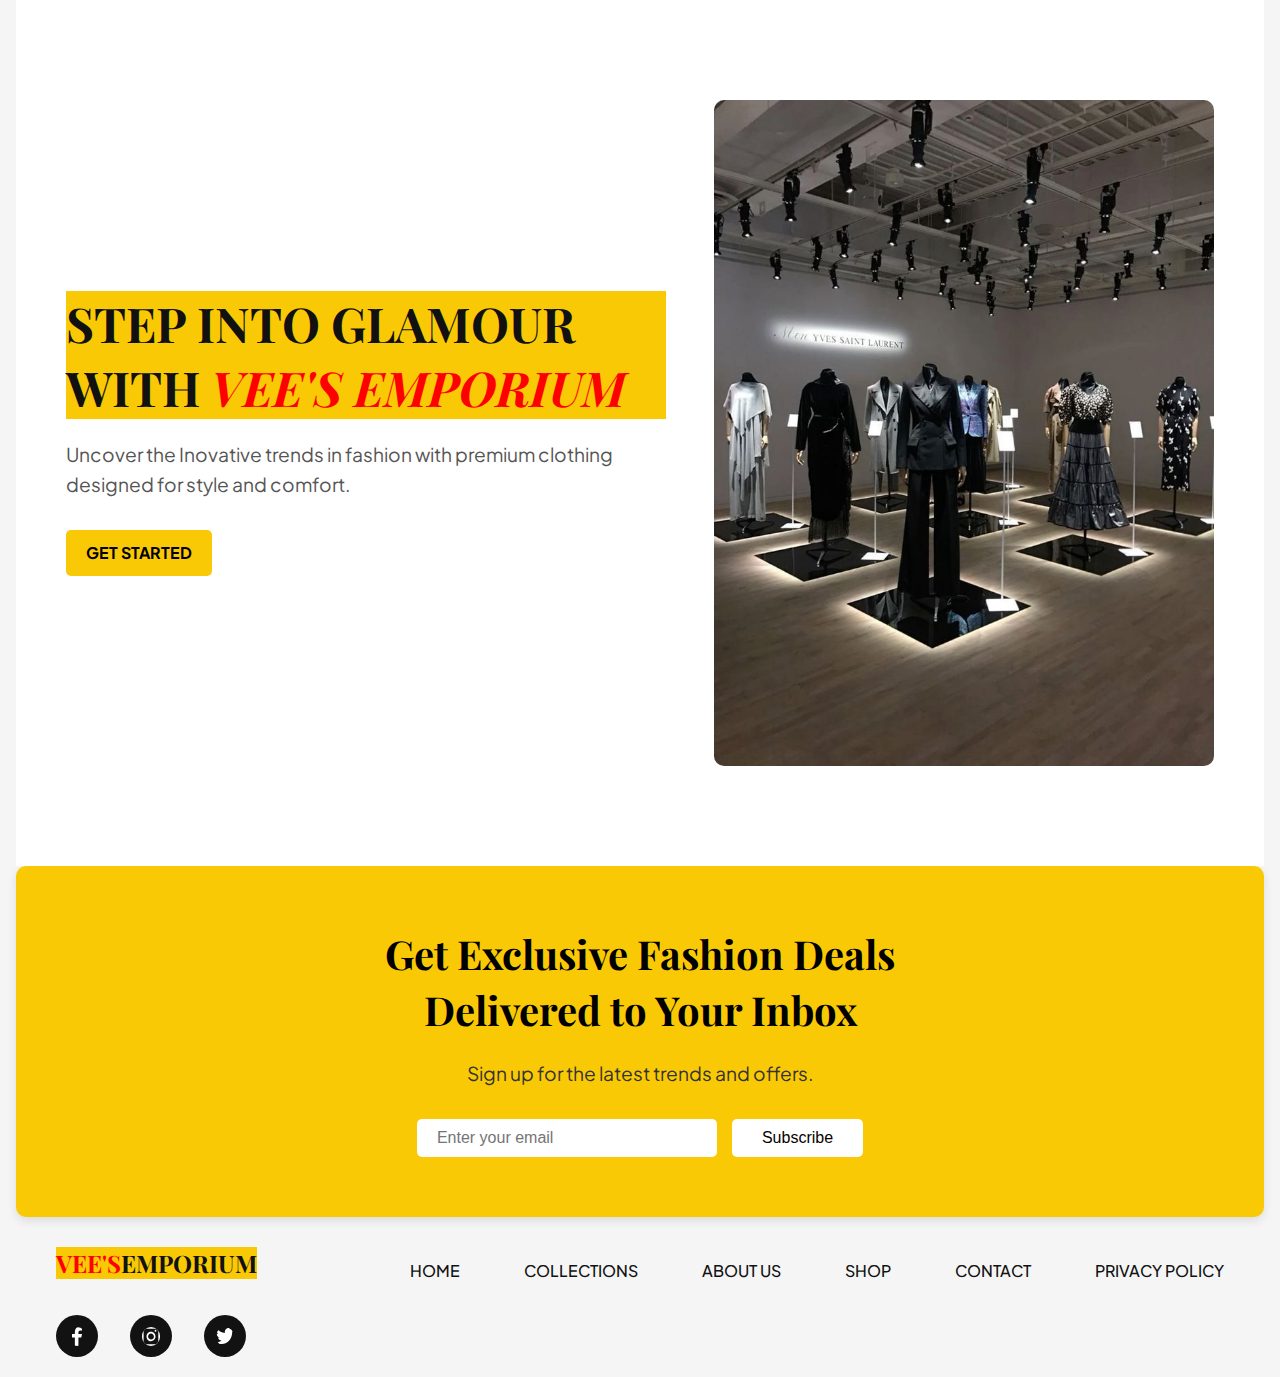
<file: home.html>
<!DOCTYPE html>
<html lang="en">
<head>
    <meta charset="UTF-8">
    <meta name="viewport" content="width=device-width, initial-scale=1.0">
    <link rel="stylesheet" href="css/style.css">
    <title>Document</title>
</head>
<body>
    <section class="hero">
        <div class="hero-content">
          <h1 class="hero-title">
           STEP INTO GLAMOUR WITH <span class="highlight">VEE'S EMPORIUM </span>
          </h1>
          <p class="hero-description">
            Uncover the Inovative trends in fashion with premium clothing designed for style and comfort.
          </p>
          
          <a href="user-info.php" class="button">Get Started</a>
        </div>
        <div class="hero-image">
          <img src="assets/table.jpg" alt="Fashion Model">
        </div>
      </section>
         
      <section class="subscription flex-center" id="services">
        <h2 data-aos="flip-down">
            Get Exclusive Fashion Deals <br /> Delivered to Your Inbox
        </h2>
        <p data-aos="fade-up">Sign up for the latest trends and offers.</p>
        <form class="subscription-form">
            <input type="email" placeholder="Enter your email" />
            <button type="submit">Subscribe</button>
        </form>
      </section>
      <footer class="footer flex-between">
        <h3 class="footer__logo">
            <span>VEE'S</span>EMPORIUM
        </h3>
      
        <ul class="footer__nav">
          <li><a href="#home">Home</a></li>
          <li><a href="#collections">Collections</a></li>
          <li><a href="#about">About Us</a></li>
          <li><a href="#shop">Shop</a></li>
          <li><a href="#contact">Contact</a></li>
          <li><a href="#privacy policy">Privacy Policy</a></li>
        </ul>
      
        <ul class="footer__social">
            <li class="flex-center">
                <img src="assets/facebook.svg" alt="facebook" />
            </li>
            <li class="flex-center">
                <img src="assets/instagram.svg" alt="instagram" />
            </li>
            <li class="flex-center">
                <img src="assets/twitter.svg" alt="twitter" />
            </li>
        </ul>
      </footer>
</body>
</html>
</file>
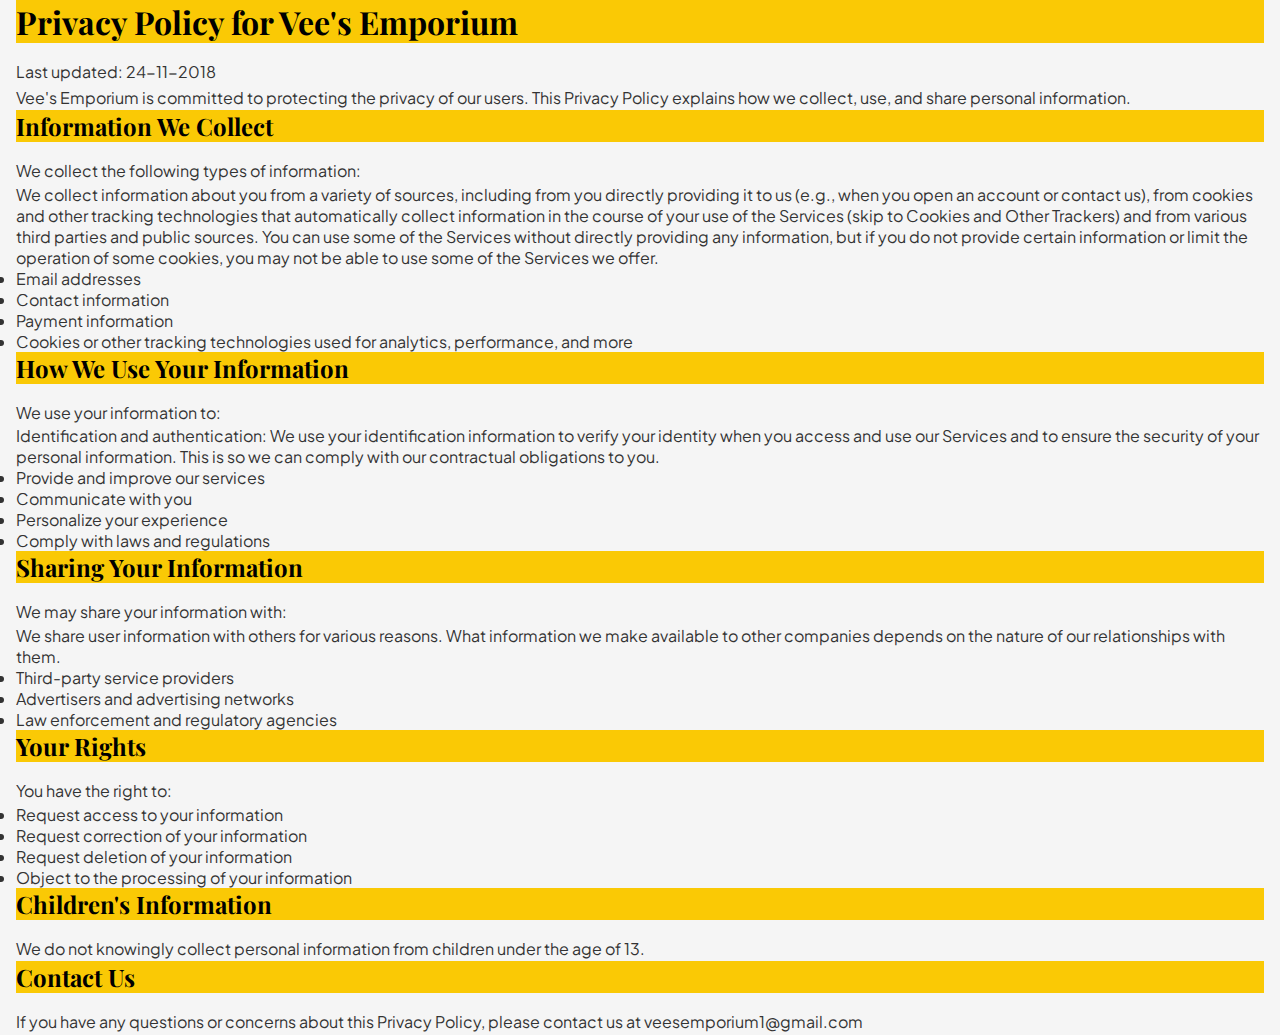
<file: privacypolicy.html>
<!DOCTYPE html>
<html lang="en">
<head>
    <meta charset="UTF-8">
    <meta name="viewport" content="width=device-width, initial -scale=1.0">
    <link rel="stylesheet" href="css/style.css">
    <title>PRIVACY POLICY</title>
</head>
<body>
    <h1>Privacy Policy for Vee's Emporium</h1>
    <p>Last updated: 24-11-2018</p>
    <p>Vee's Emporium is committed to protecting the privacy of our users. This Privacy Policy explains how we collect, use, and share personal information.</p>
    <h2>Information We Collect</h2>
    <p>We collect the following types of information:</p>We collect information about you from a variety of sources, including from you directly providing it to us (e.g., when you open an account or contact us), from cookies and other tracking technologies that automatically collect information in the course of your use of the Services (skip to Cookies and Other Trackers) and from various third parties and public sources. You can use some of the Services without directly providing any information, but if you do not provide certain information or limit the operation of some cookies, you may not be able to use some of the Services we offer.
    <ul>
        <li>Email addresses</li>
        <li>Contact information</li>
        <li>Payment information</li>
        <li>Cookies or other tracking technologies used for analytics, performance, and more</li>
    </ul>
    <h2>How We Use Your Information</h2>
    <p>We use your information to:</p>Identification and authentication: We use your identification information to verify your identity when you access and use our Services and to ensure the security of your personal information. This is so we can comply with our contractual obligations to you.
    <ul>
        <li>Provide and improve our services</li>
        <li>Communicate with you</li>
        <li>Personalize your experience</li>
        <li>Comply with laws and regulations</li>
    </ul>
    <h2>Sharing Your Information</h2>
    <p>We may share your information with:</p>We share user information with others for various reasons. What information we make available to other companies depends on the nature of our relationships with them.
    <ul>
        <li>Third-party service providers</li>
        <li>Advertisers and advertising networks</li>
        <li>Law enforcement and regulatory agencies</li>
    </ul>
    <h2>Your Rights</h2>
    <p>You have the right to:</p>
    <ul>
        <li>Request access to your information</li>
        <li>Request correction of your information</li>
        <li>Request deletion of your information</li>
        <li>Object to the processing of your information</li>
    </ul>
    <h2>Children's Information</h2>
    <p>We do not knowingly collect personal information from children under the age of 13.</p>
    <h2>Contact Us</h2>
    <p>If you have any questions or concerns about this Privacy Policy, please contact us at veesemporium1@gmail.com</p>
</body>
</html>
</file>
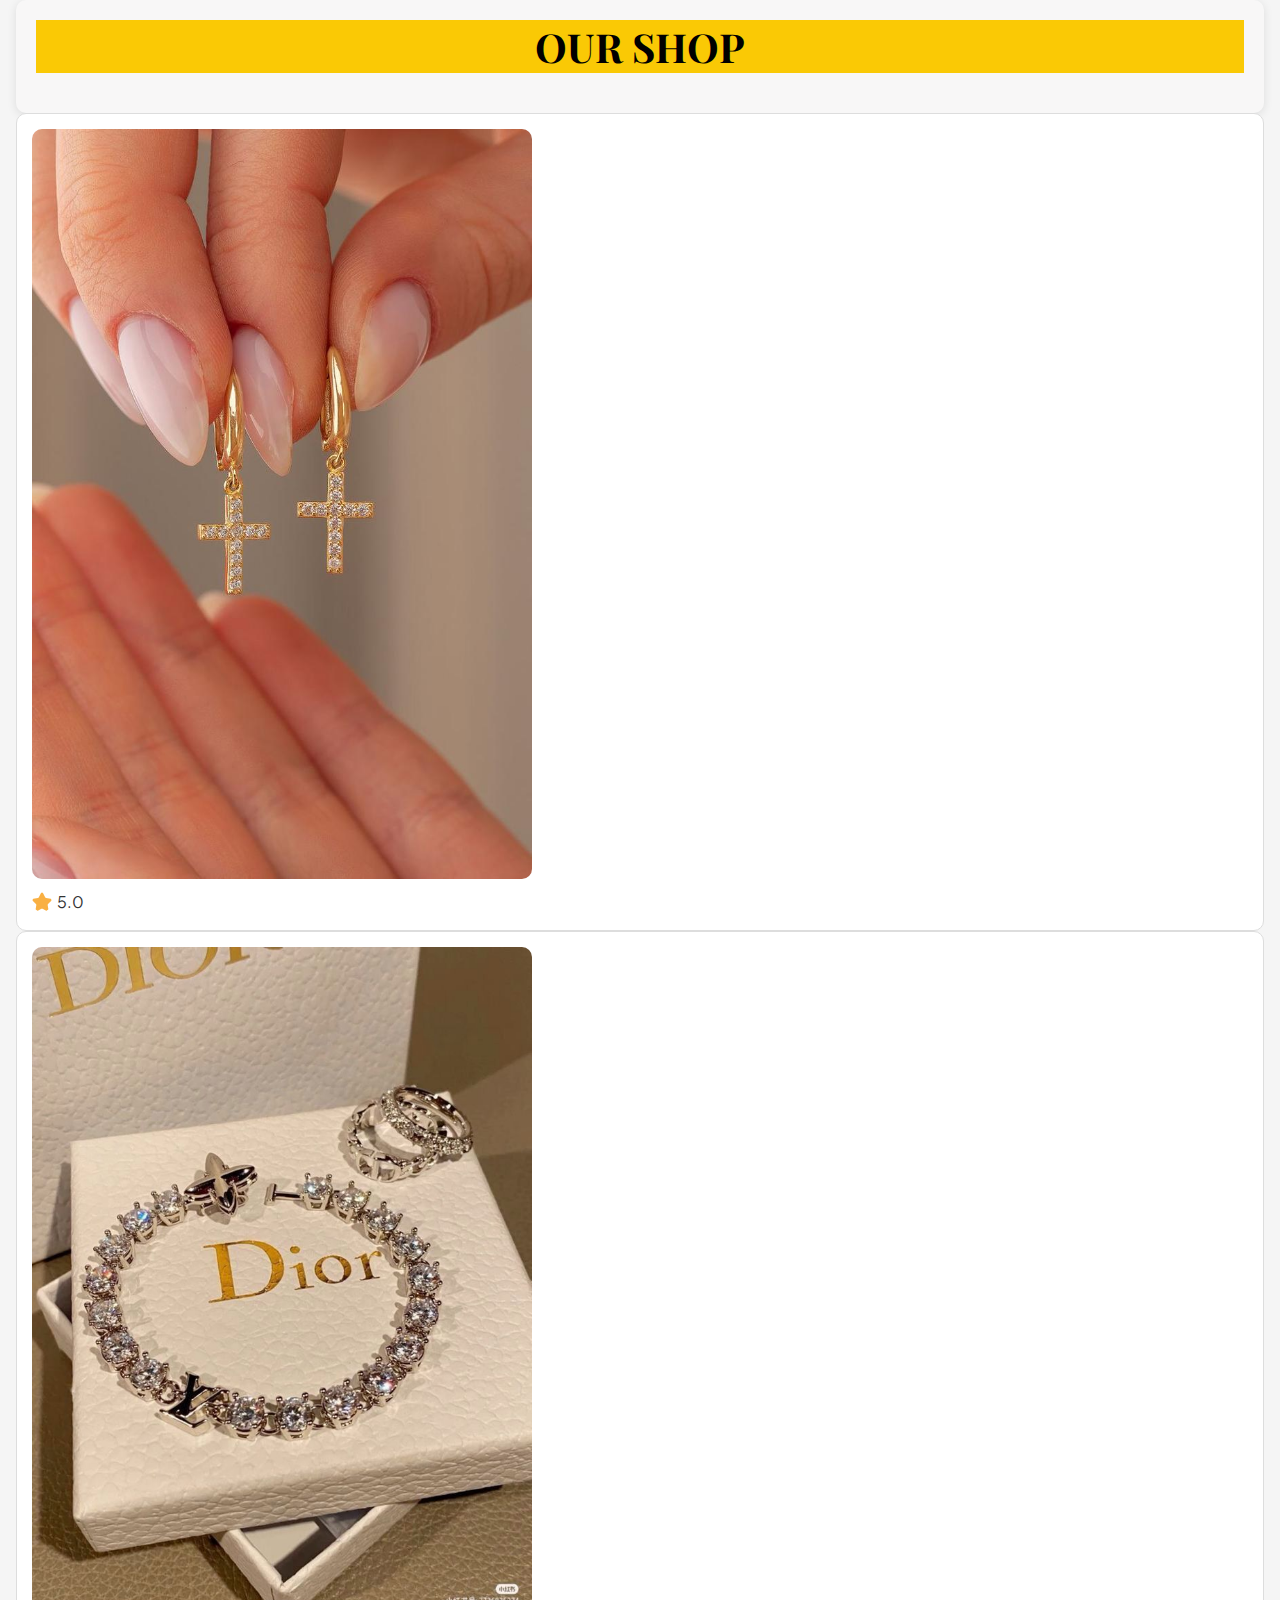
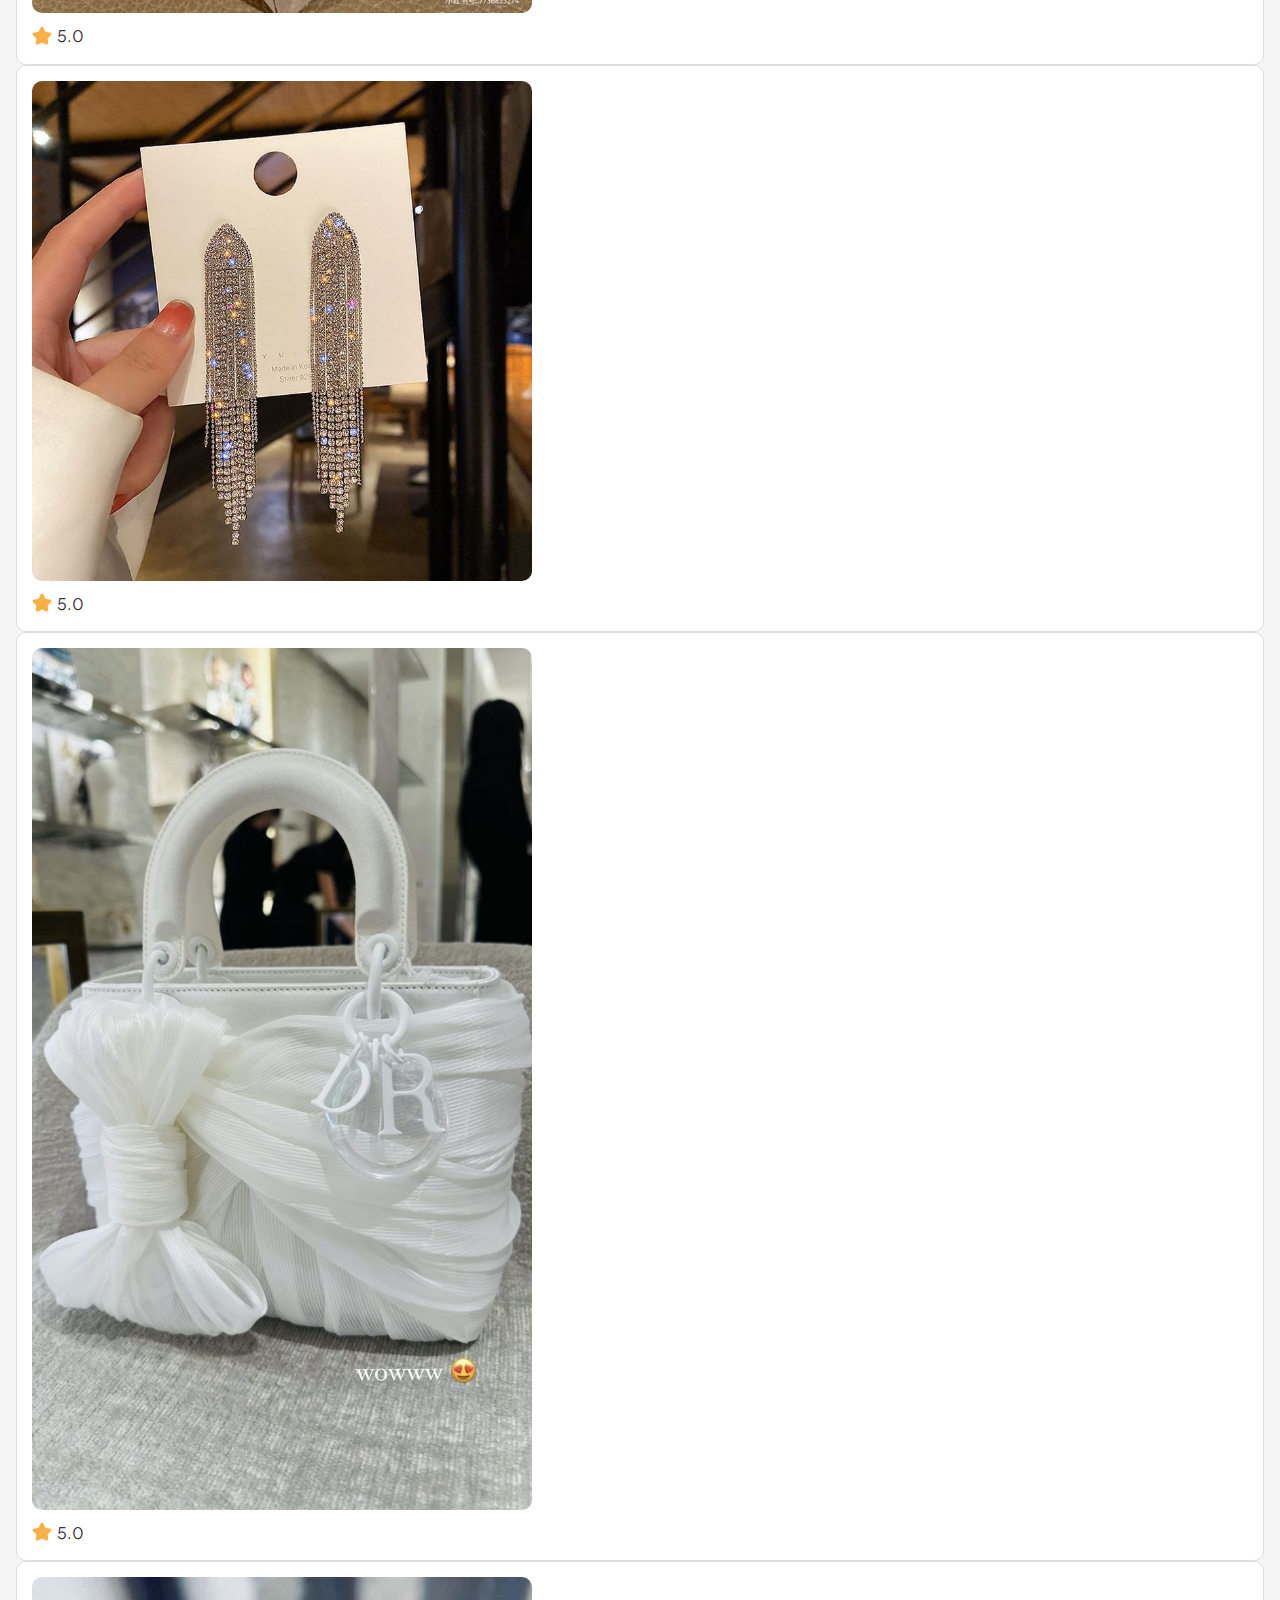
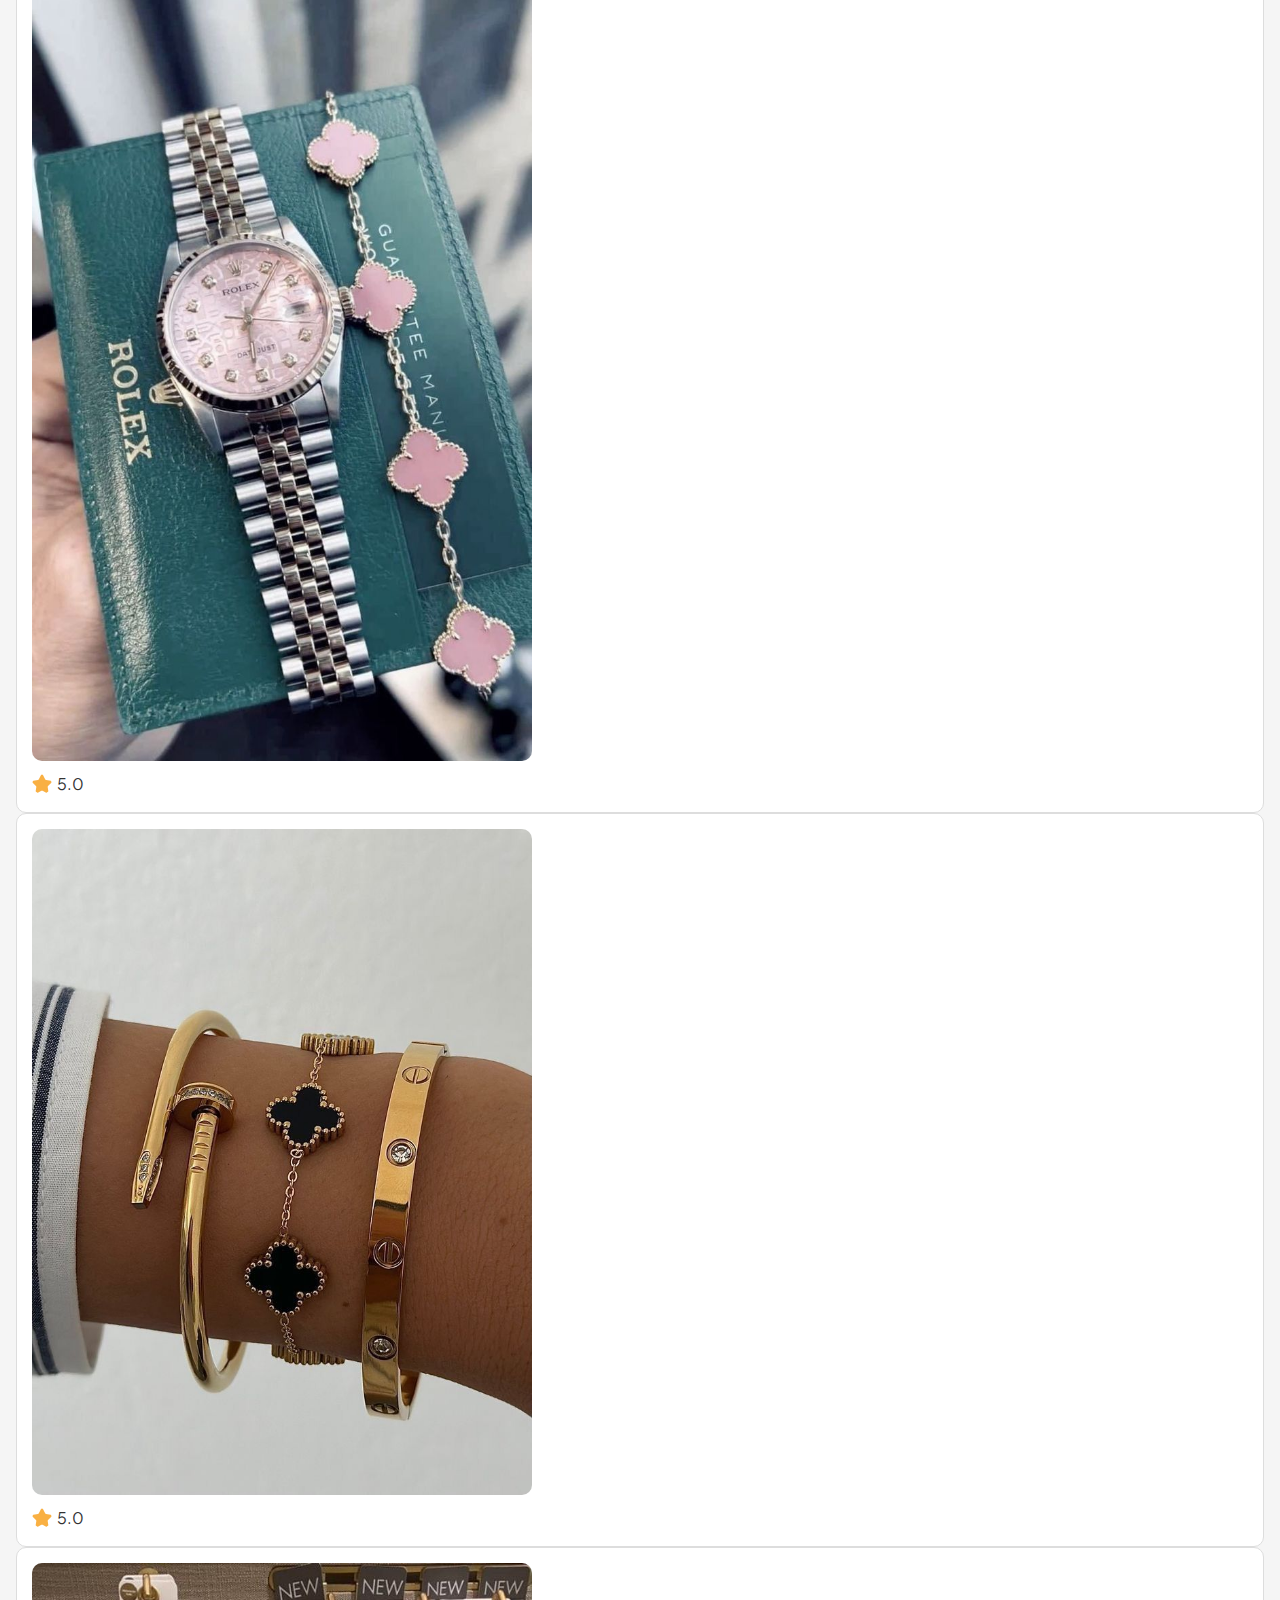
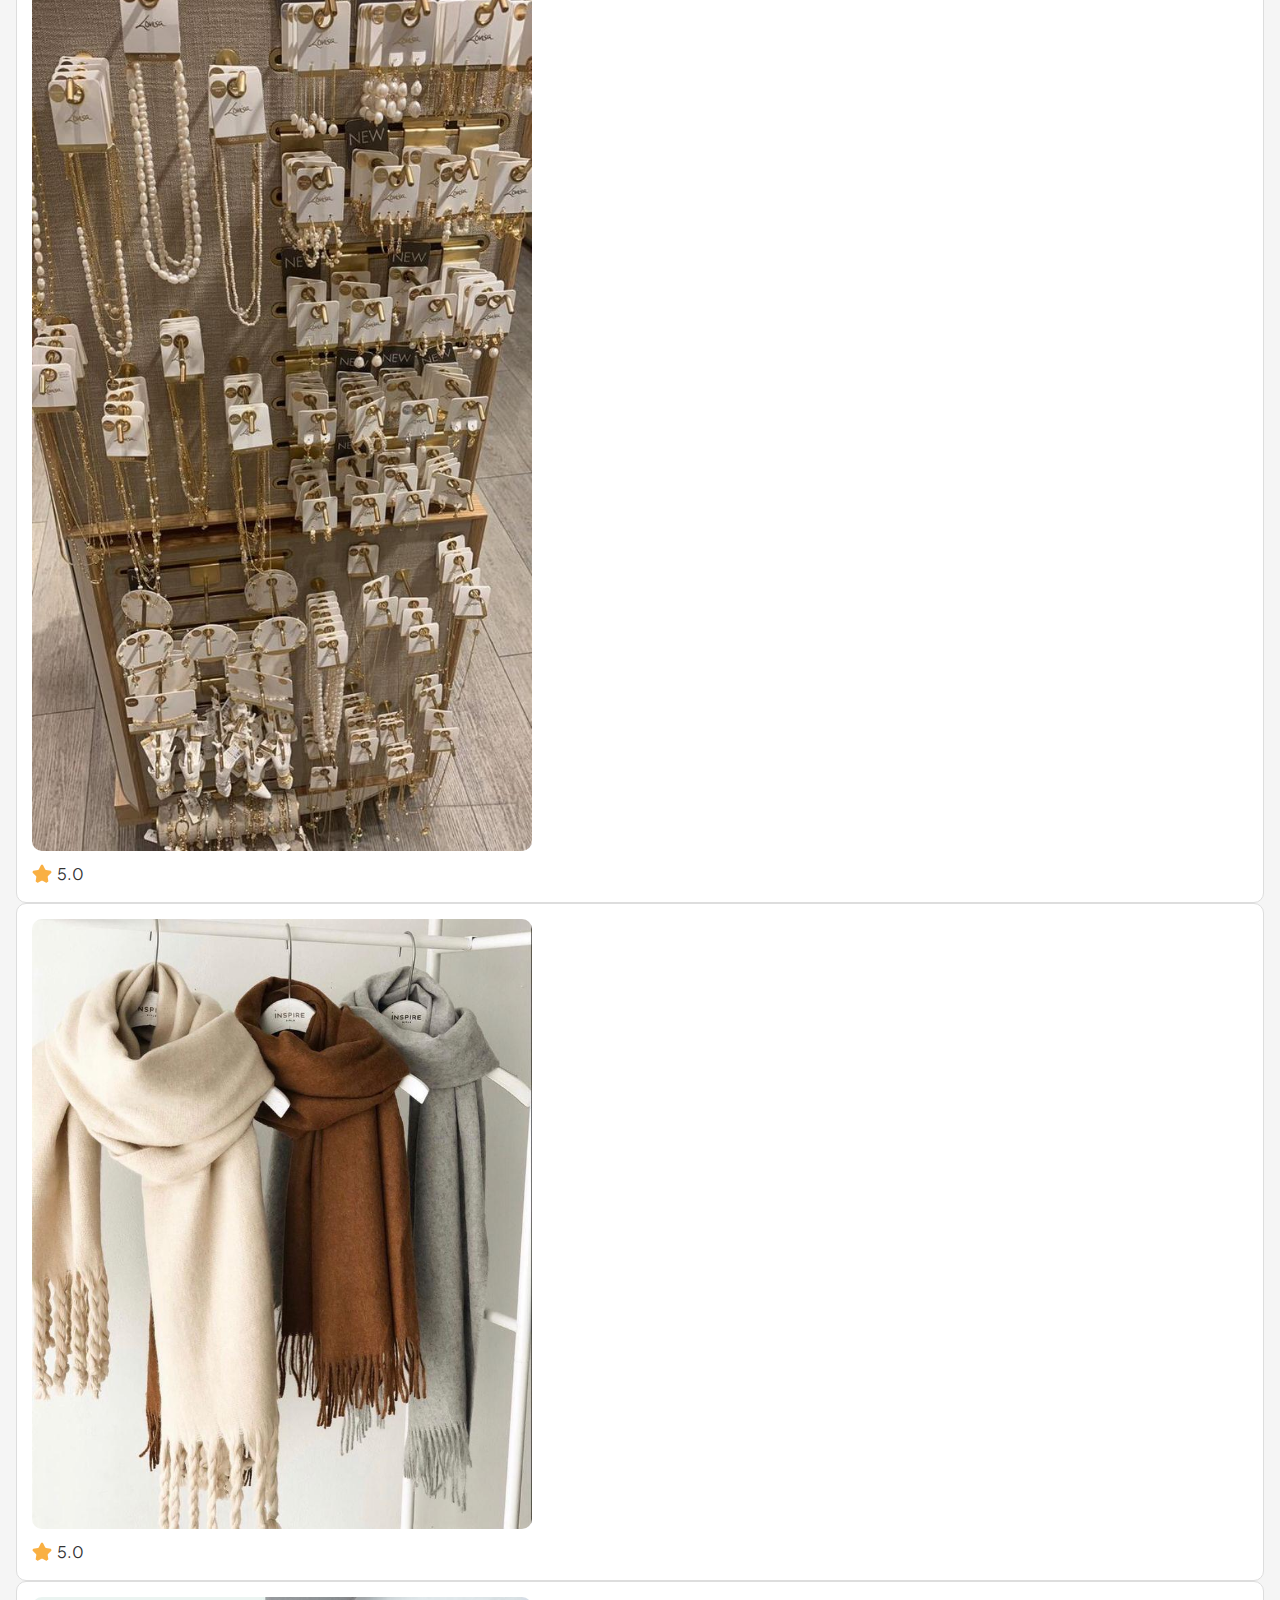
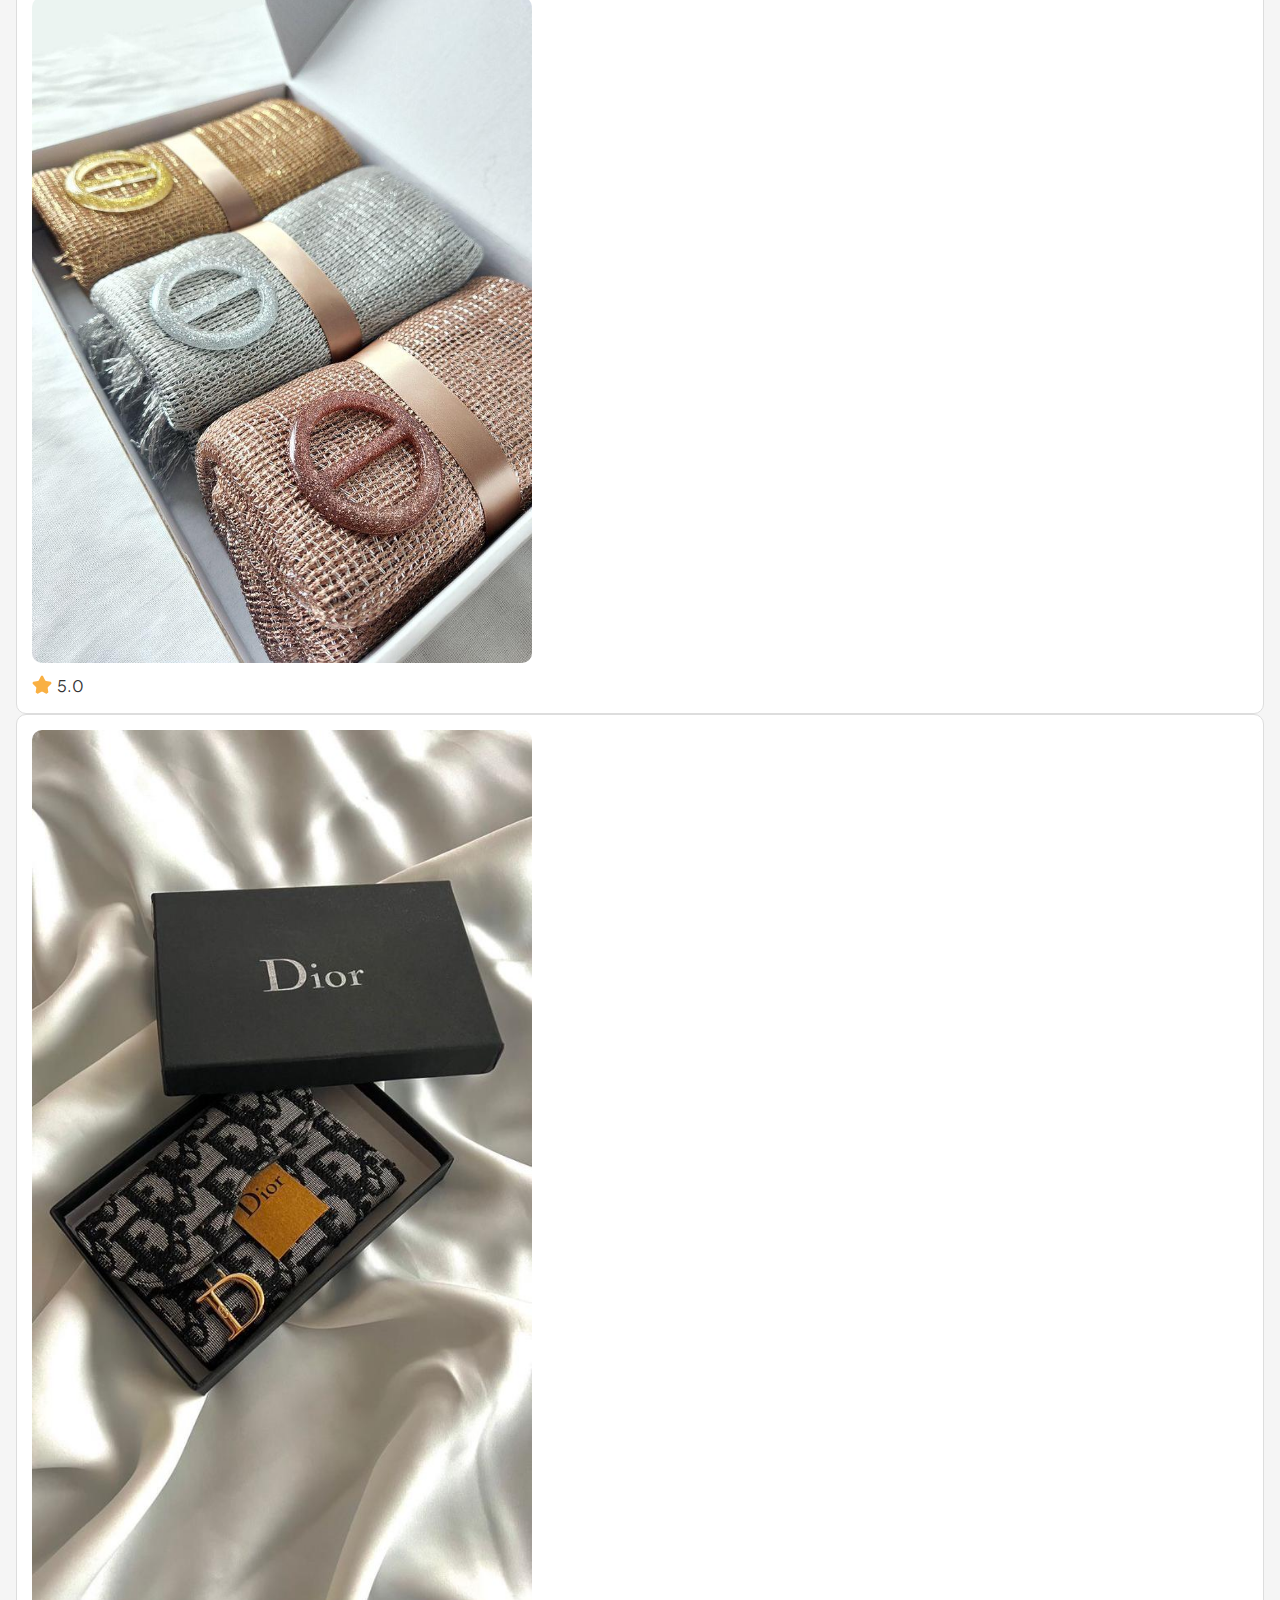
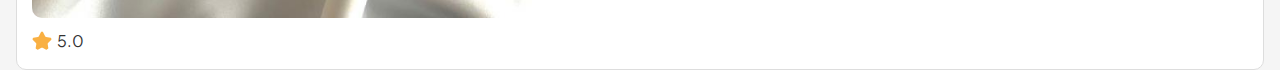
<file: shop.html>
<!DOCTYPE html>
<html lang="en">
<head>
    <meta charset="UTF-8">
    <meta name="viewport" content="width=device-width, initial-scale=1.0">
    <link rel="stylesheet" href="css/style.css">
    <title>Document</title>
</head>
<body>
    <section class="popular-collection" id="shop">
        <h2 class="popular-collection__title" data-aos="flip-up">OUR SHOP</h2>
    </section>

    <article class="popular-collection__card">
        <img class="popular-collection__card-image" src="assets/shop1.jpg"Ladies Dress"/>
        
        <div class="popular-collection__card-details flex-between">
            <div class="popular-collection__card-rating">
                <img src="assets/star.svg" alt="star"/>
                <p>5.0</p>
            </div>
          
        </div>
    </article>

    <article class="popular-collection__card">
        <img class="popular-collection__card-image" src="assets/shop2.jpg" alt="Ladies Dress"/>
        
        <div class="popular-collection__card-details flex-between">
            <div class="popular-collection__card-rating">
                <img src="assets/star.svg" alt="star"/>
                <p>5.0</p>
            </div>
            
        </div>
    </article><article class="popular-collection__card">
        <img class="popular-collection__card-image" src="assets/shop3.jpg" alt="Ladies Dress"/>
        
        <div class="popular-collection__card-details flex-between">
            <div class="popular-collection__card-rating">
                <img src="assets/star.svg" alt="star"/>
                <p>5.0</p>
            </div>
            
        </div>
    </article><article class="popular-collection__card">
        <img class="popular-collection__card-image" src="assets/shop4.jpg" alt="Ladies Dress"/>
        
        <div class="popular-collection__card-details flex-between">
            <div class="popular-collection__card-rating">
                <img src="assets/star.svg" alt="star"/>
                <p>5.0</p>
            </div>
           
        </div>
    </article><article class="popular-collection__card">
        <img class="popular-collection__card-image" src="assets/shop5.jpg" alt="Ladies Dress"/>
        
        <div class="popular-collection__card-details flex-between">
            <div class="popular-collection__card-rating">
                <img src="assets/star.svg" alt="star"/>
                <p>5.0</p>
            </div>
           
        </div>
    </article><article class="popular-collection__card">
        <img class="popular-collection__card-image" src="assets/shop6.jpg" alt="Ladies Dress"/>
        
        <div class="popular-collection__card-details flex-between">
            <div class="popular-collection__card-rating">
                <img src="assets/star.svg" alt="star"/>
                <p>5.0</p>
            </div>
           
        </div>
    </article><article class="popular-collection__card">
        <img class="popular-collection__card-image" src="assets/shop7.jpg" alt="Ladies Dress"/>
        
        <div class="popular-collection__card-details flex-between">
            <div class="popular-collection__card-rating">
                <img src="assets/star.svg" alt="star"/>
                <p>5.0</p>
            </div>
           
        </div>
    </article><article class="popular-collection__card">
        <img class="popular-collection__card-image" src="assets/shop8.jpg"Ladies Dress"/>
        
        <div class="popular-collection__card-details flex-between">
            <div class="popular-collection__card-rating">
                <img src="assets/star.svg" alt="star"/>
                <p>5.0</p>
            </div>
           
        </div>
    </article><article class="popular-collection__card">
        <img class="popular-collection__card-image" src="assets/shop9.jpg" alt="Ladies Dress"/>
        
        <div class="popular-collection__card-details flex-between">
            <div class="popular-collection__card-rating">
                <img src="assets/star.svg" alt="star"/>
                <p>5.0</p>
            </div>
           
        </div>
    </article><article class="popular-collection__card">
        <img class="popular-collection__card-image" src="assets/shop10.jpg" alt="Ladies Dress"/>
        
        <div class="popular-collection__card-details flex-between">
            <div class="popular-collection__card-rating">
                <img src="assets/star.svg" alt="star"/>
                <p>5.0</p>
            </div>
           
        </div>
    </article>
</body>
</html>
</file>
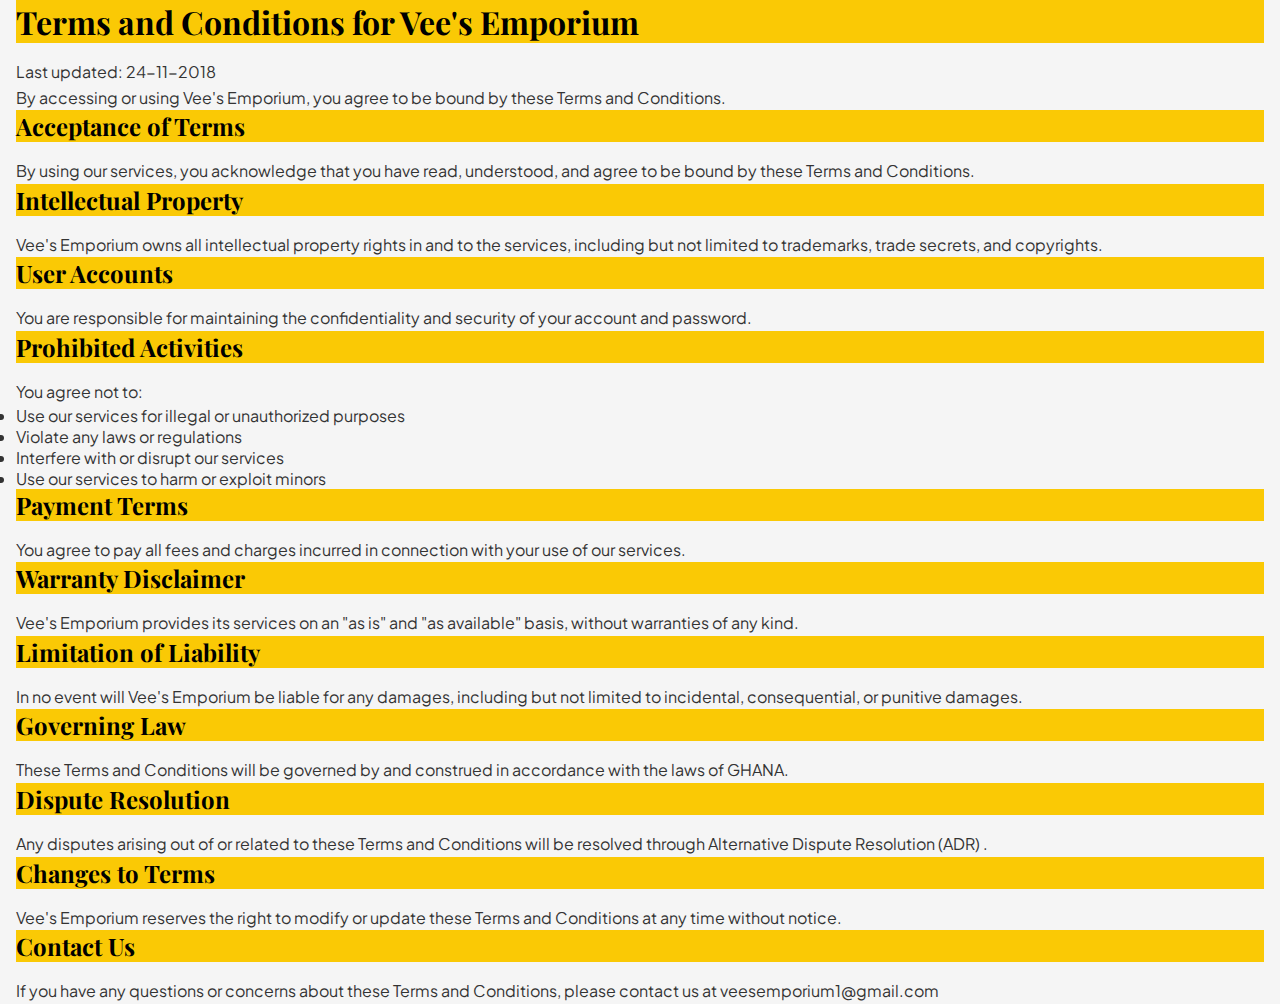
<file: t&c's.html>
<!DOCTYPE html>
<html lang="en">
<head>
    <meta charset="UTF-8">
    <meta name="viewport" content="width=device-width, initial-scale=1.0">
    <link rel="stylesheet" href="css/style.css">
    <title>Terms and Conditions</title>
</head>
<body>
    <h1>Terms and Conditions for Vee's Emporium</h1>
    <p>Last updated: 24-11-2018</p>
    <p>By accessing or using Vee's Emporium, you agree to be bound by these Terms and Conditions.</p>
    <h2>Acceptance of Terms</h2>
    <p>By using our services, you acknowledge that you have read, understood, and agree to be bound by these Terms and Conditions.</p>
    <h2>Intellectual Property</h2>
    <p>Vee's Emporium owns all intellectual property rights in and to the services, including but not limited to trademarks, trade secrets, and copyrights.</p>
    <h2>User Accounts</h2>
    <p>You are responsible for maintaining the confidentiality and security of your account and password.</p>
    <h2>Prohibited Activities</h2>
    <p>You agree not to:</p>
    <ul>
        <li>Use our services for illegal or unauthorized purposes</li>
        <li>Violate any laws or regulations</li>
        <li>Interfere with or disrupt our services</li>
        <li>Use our services to harm or exploit minors</li>
    </ul>
    <h2>Payment Terms</h2>
    <p>You agree to pay all fees and charges incurred in connection with your use of our services.</p>
    <h2>Warranty Disclaimer</h2>
    <p>Vee's Emporium provides its services on an "as is" and "as available" basis, without warranties of any kind.</p>
    <h2>Limitation of Liability</h2>
    <p>In no event will Vee's Emporium be liable for any damages, including but not limited to incidental, consequential, or punitive damages.</p>
    <h2>Governing Law</h2>
    <p>These Terms and Conditions will be governed by and construed in accordance with the laws of GHANA.</p>
    <h2>Dispute Resolution</h2>
    <p>Any disputes arising out of or related to these Terms and Conditions will be resolved through Alternative Dispute Resolution (ADR)
        .</p>
    <h2>Changes to Terms</h2>
    <p>Vee's Emporium reserves the right to modify or update these Terms and Conditions at any time without notice.</p>
    <h2>Contact Us</h2>
    <p>If you have any questions or concerns about these Terms and Conditions, please contact us at veesemporium1@gmail.com</p>
</body>
</html>
</file>
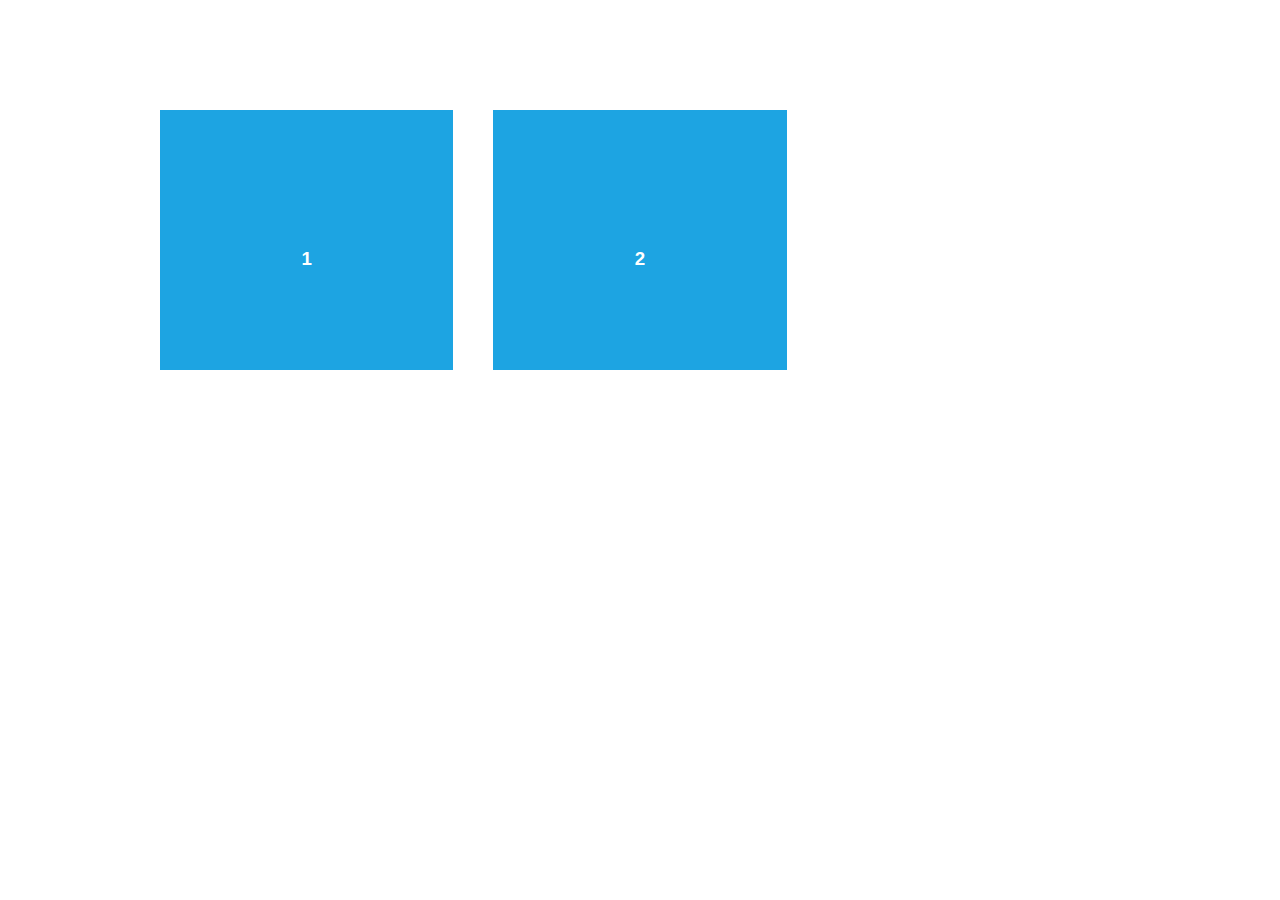
<file: node_modules/aos/demo/async.html>
<!DOCTYPE html>
<html>
  <head>
    <meta charset="utf-8">
    <title>AOS - Animate on scroll library</title>
    <meta name="viewport" content="width=device-width">
    <link rel="stylesheet" href="css/styles.css" />
    <link rel="stylesheet" href="../dist/aos.css" />
  </head>
  <body>
    <div id="aos-demo" class="aos-all"></div>

    <script src="../dist/aos.js"></script>
    <script>
      AOS.init({
        easing: 'ease-in-out-sine'
      });

      setInterval(addItem, 300);

      var itemsCounter = 1;
      var container = document.getElementById('aos-demo');

      function addItem () {
        if (itemsCounter > 42) return;
        var item = document.createElement('div');
        item.classList.add('aos-item');
        item.setAttribute('data-aos', 'fade-up');
        item.innerHTML = '<div class="aos-item__inner"><h3>' + itemsCounter + '</h3></div>';
        container.appendChild(item);
        itemsCounter++;
      }
    </script>
  </body>
</html>
</file>
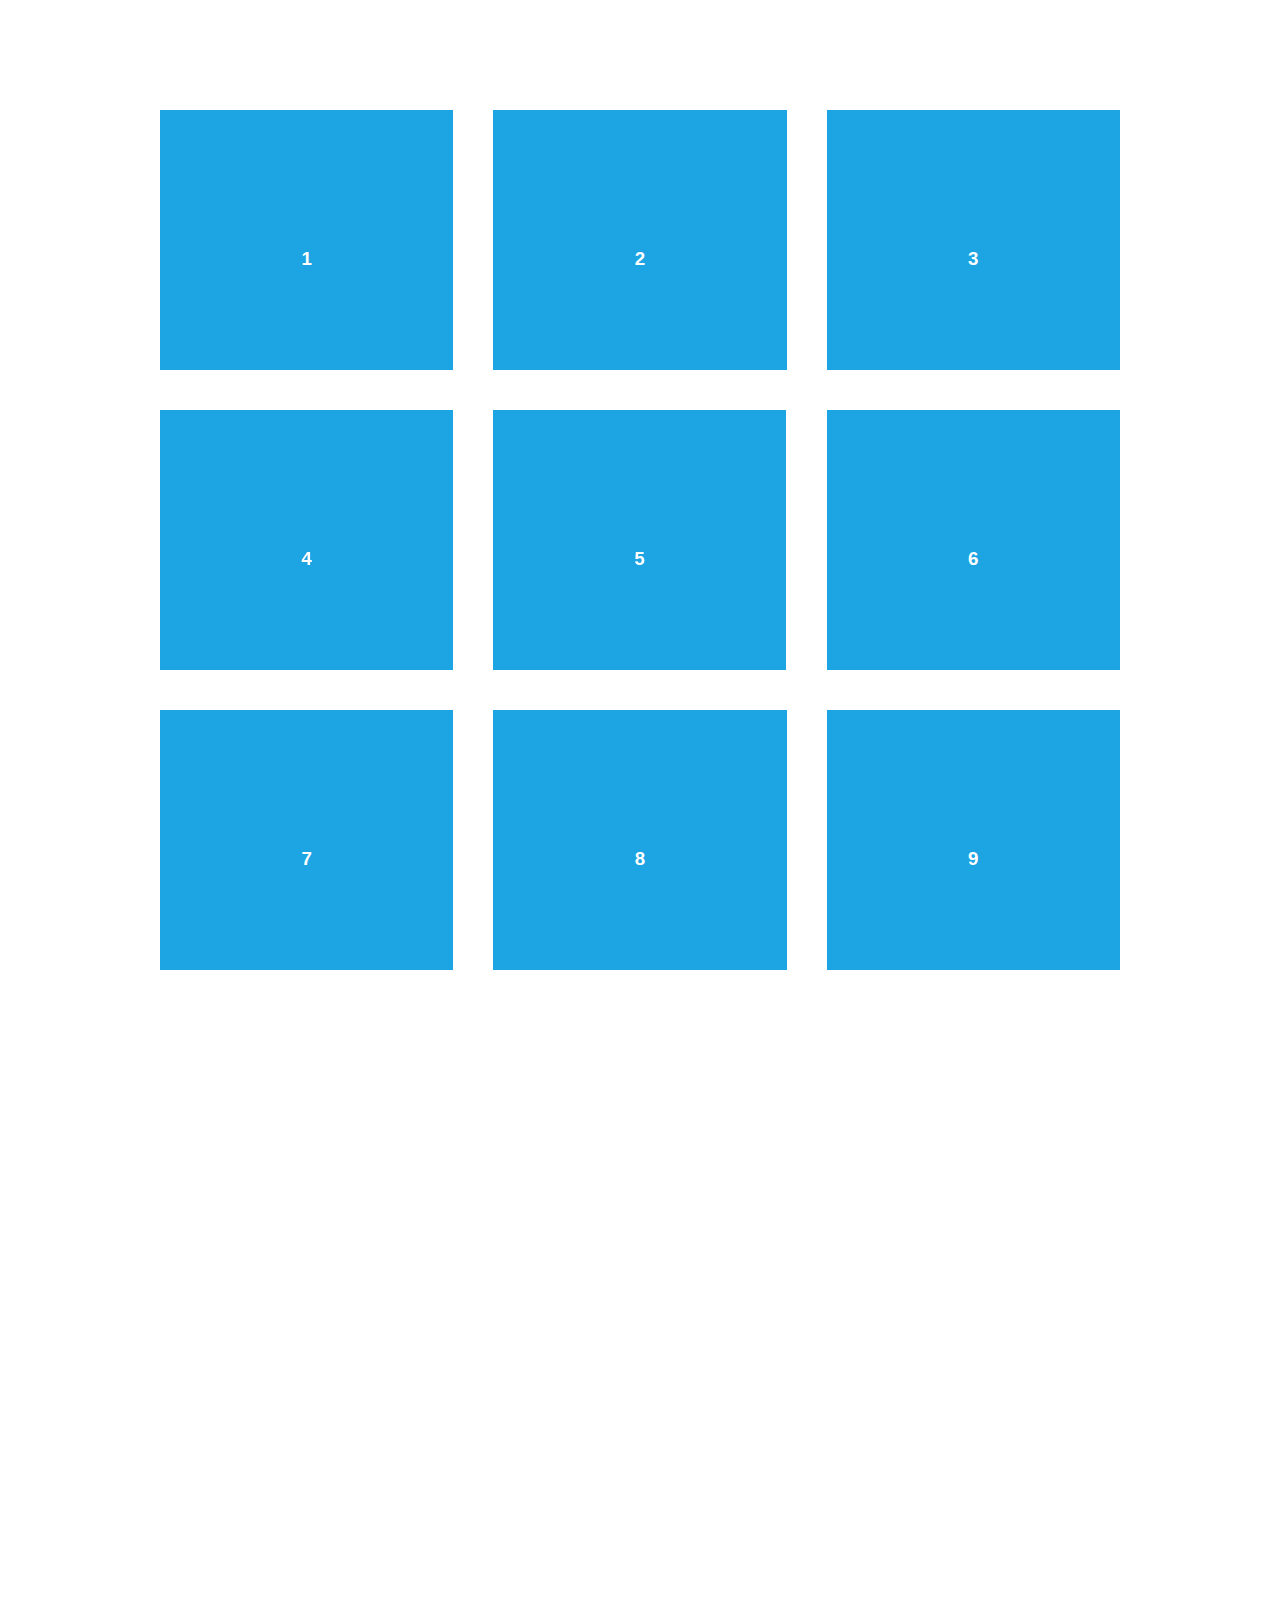
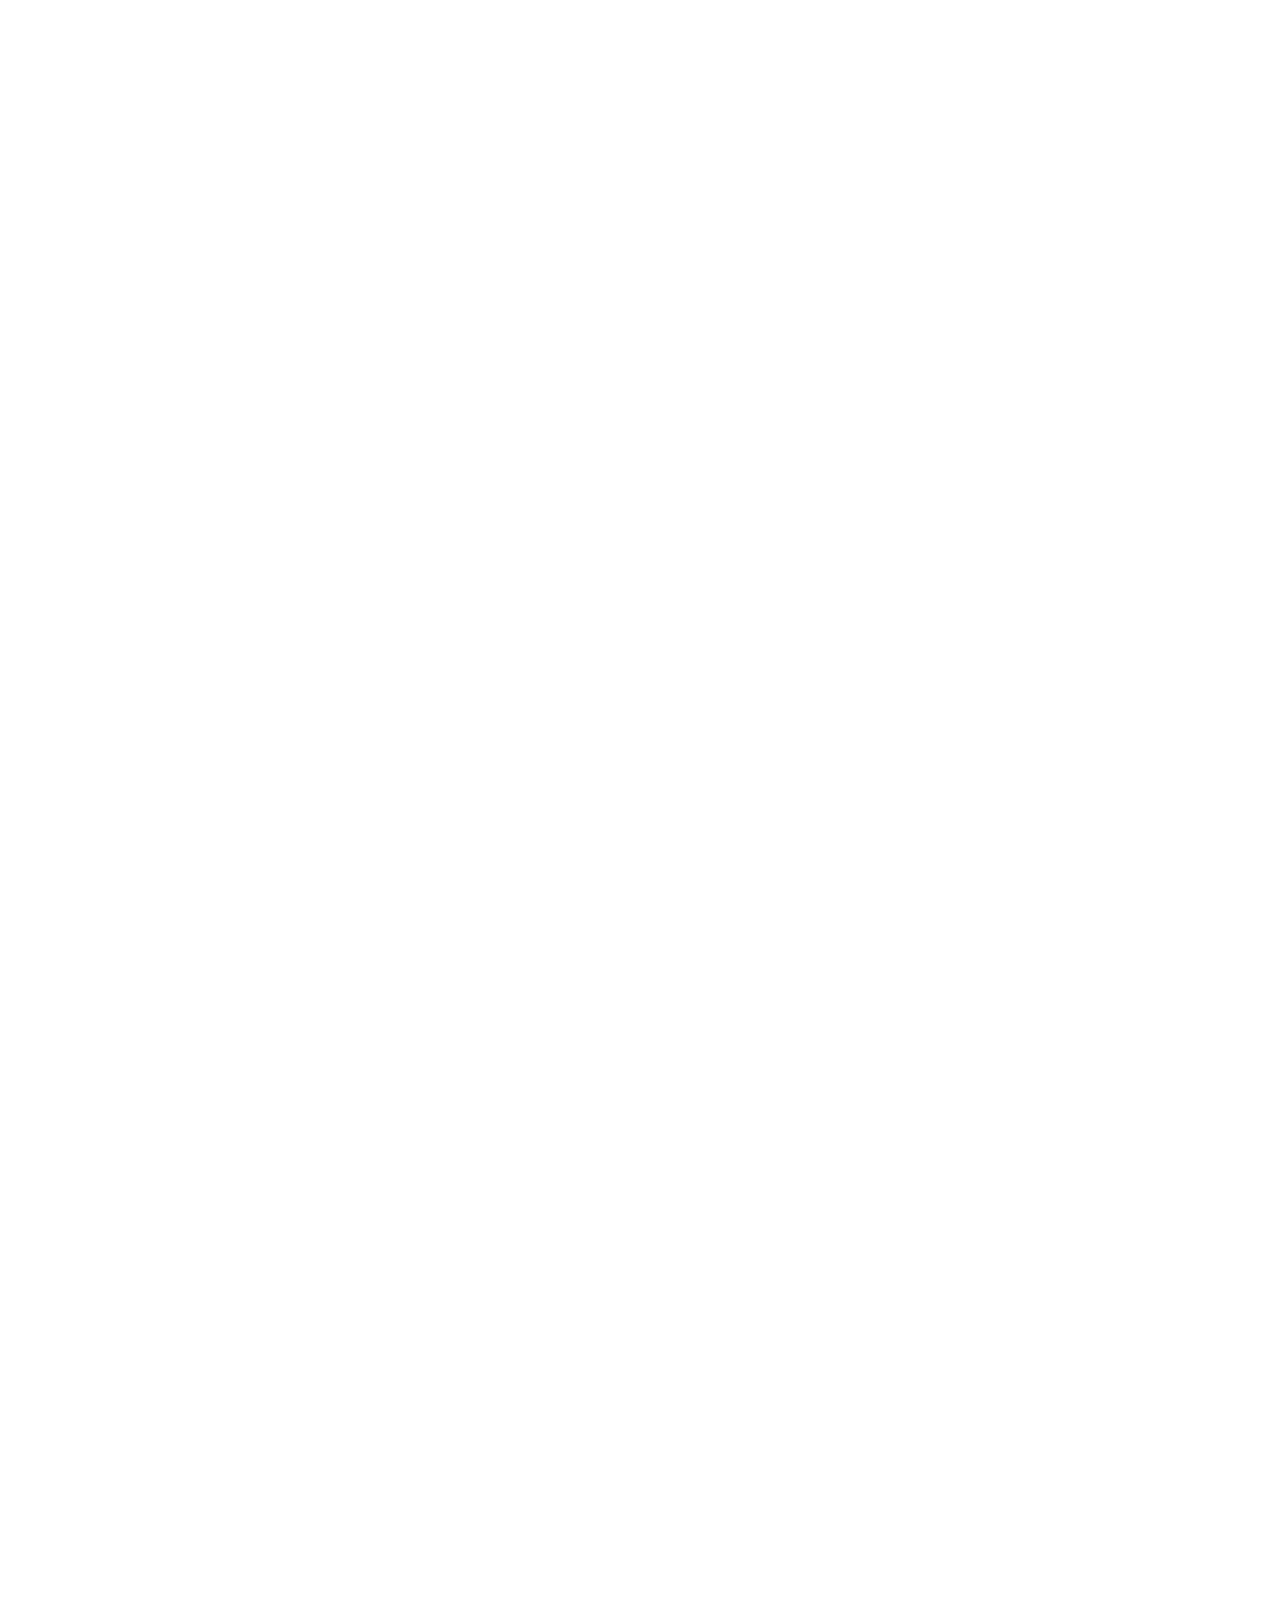
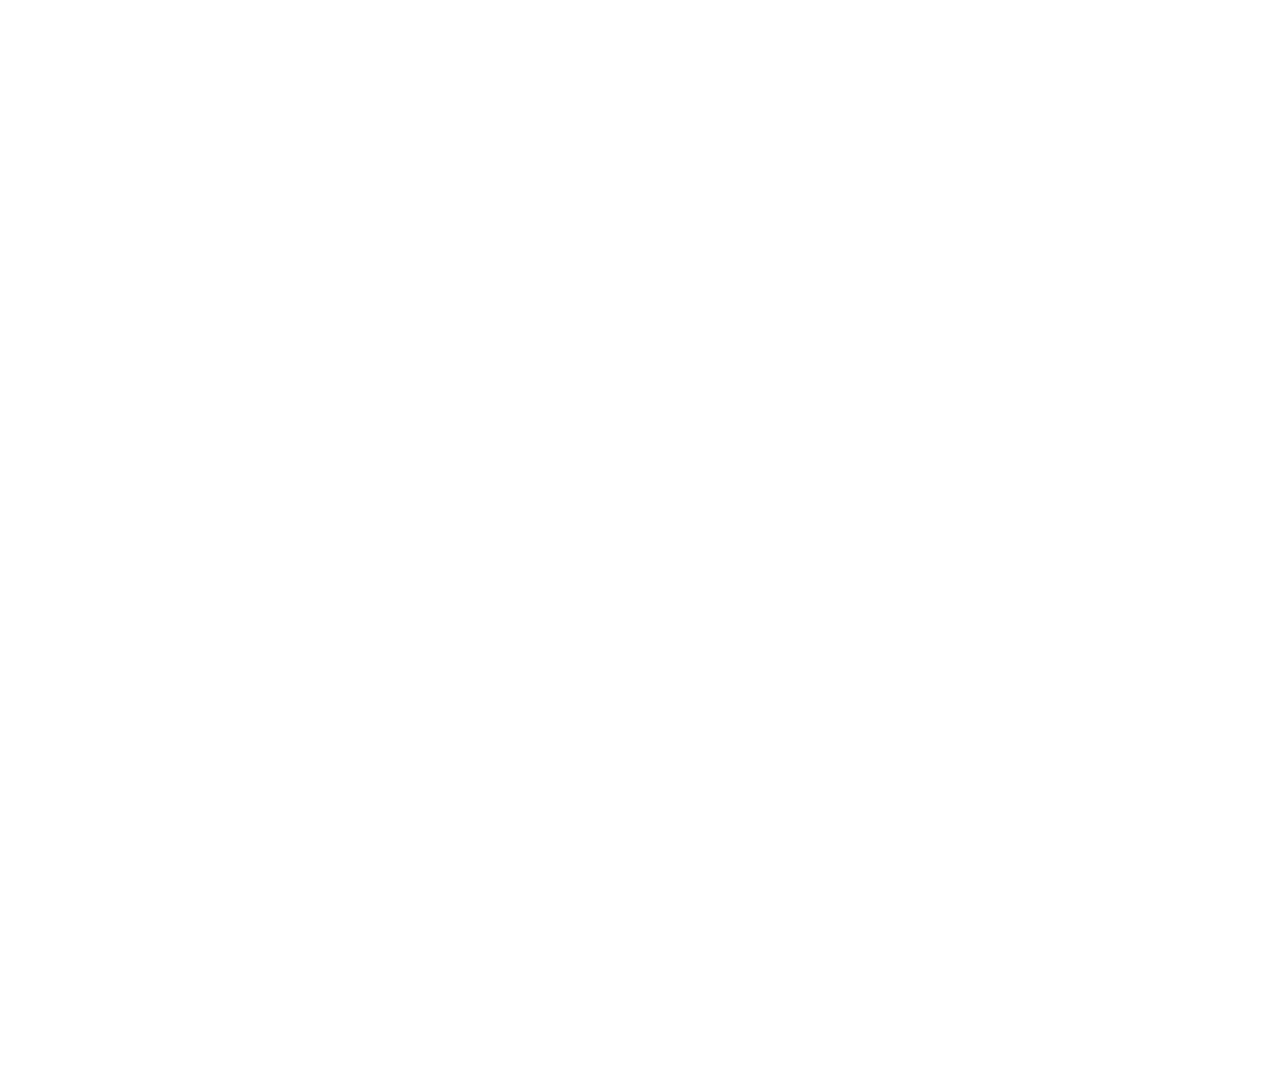
<file: node_modules/aos/demo/simple.html>
<!DOCTYPE html>
<html>
  <head>
    <meta charset="utf-8">
    <title>AOS - Animate on scroll library</title>
    <meta name="viewport" content="width=device-width">
    <link rel="stylesheet" href="css/styles.css" />
    <link rel="stylesheet" href="../dist/aos.css" />
    <!--[if lt IE 9]>
    <script src="//html5shiv.googlecode.com/svn/trunk/html5.js"></script>
    <![endif]-->
  </head>
  <body>
    <div id="transcroller-body" class="aos-all">
      <div class="aos-item" data-aos="fade-up">
        <div class="aos-item__inner"><h3>1</h3></div>
      </div>
      <div class="aos-item" data-aos="fade-down">
        <div class="aos-item__inner"><h3>2</h3></div>
      </div>
      <div class="aos-item" data-aos="zoom-out-down">
        <div class="aos-item__inner"><h3>3</h3></div>
      </div>
      <div class="aos-item" data-aos="flip-down">
        <div class="aos-item__inner"><h3>4</h3></div>
      </div>
      <div class="aos-item" data-aos="flip-up">
        <div class="aos-item__inner"><h3>5</h3></div>
      </div>
      <div class="aos-item" data-aos="fade-down">
        <div class="aos-item__inner"><h3>6</h3></div>
      </div>
      <div class="aos-item" data-aos="fade-in">
        <div class="aos-item__inner"><h3>7</h3></div>
      </div>
      <div class="aos-item" data-aos="fade-down">
        <div class="aos-item__inner"><h3>8</h3></div>
      </div>
      <div class="aos-item" data-aos="fade-in">
        <div class="aos-item__inner"><h3>9</h3></div>
      </div>
      <div class="aos-item" data-aos="fade-down">
        <div class="aos-item__inner"><h3>10</h3></div>
      </div>
      <div class="aos-item" data-aos="fade-up">
        <div class="aos-item__inner"><h3>11</h3></div>
      </div>
      <div class="aos-item" data-aos="fade-down">
        <div class="aos-item__inner"><h3>12</h3></div>
      </div>
      <div class="aos-item" data-aos="fade-in">
        <div class="aos-item__inner"><h3>13</h3></div>
      </div>
      <div class="aos-item" data-aos="fade-up">
        <div class="aos-item__inner"><h3>14</h3></div>
      </div>
      <div class="aos-item" data-aos="fade-in">
        <div class="aos-item__inner"><h3>15</h3></div>
      </div>
      <div class="aos-item" data-aos="fade-up">
        <div class="aos-item__inner"><h3>16</h3></div>
      </div>
      <div class="aos-item" data-aos="fade-down">
        <div class="aos-item__inner"><h3>17</h3></div>
      </div>
      <div class="aos-item" data-aos="fade-up">
        <div class="aos-item__inner"><h3>18</h3></div>
      </div>
      <div class="aos-item" data-aos="zoom-out">
        <div class="aos-item__inner"><h3>19</h3></div>
      </div>
      <div class="aos-item" data-aos="fade-up">
        <div class="aos-item__inner"><h3>20</h3></div>
      </div>
      <div class="aos-item" data-aos="zoom-out">
        <div class="aos-item__inner"><h3>21</h3></div>
      </div>
      <div class="aos-item" data-aos="fade-in">
        <div class="aos-item__inner"><h3>22</h3></div>
      </div>
      <div class="aos-item" data-aos="zoom-out-up">
        <div class="aos-item__inner"><h3>23</h3></div>
      </div>
      <div class="aos-item" data-aos="zoom-out-down">
        <div class="aos-item__inner"><h3>24</h3></div>
      </div>
      <div class="aos-item" data-aos="fade-in">
        <div class="aos-item__inner"><h3>25</h3></div>
      </div>
      <div class="aos-item" data-aos="fade-in">
        <div class="aos-item__inner"><h3>26</h3></div>
      </div>
      <div class="aos-item" data-aos="fade-in">
        <div class="aos-item__inner"><h3>27</h3></div>
      </div>
      <div class="aos-item" data-aos="fade-in">
        <div class="aos-item__inner"><h3>28</h3></div>
      </div>
      <div class="aos-item" data-aos="fade-in">
        <div class="aos-item__inner"><h3>29</h3></div>
      </div>
      <div class="aos-item" data-aos="fade-in">
        <div class="aos-item__inner"><h3>30</h3></div>
      </div>
      <div class="aos-item" data-aos="fade-in">
        <div class="aos-item__inner"><h3>31</h3></div>
      </div>
      <div class="aos-item" data-aos="fade-in">
        <div class="aos-item__inner"><h3>32</h3></div>
      </div>
      <div class="aos-item" data-aos="fade-in">
        <div class="aos-item__inner"><h3>33</h3></div>
      </div>
      <div class="aos-item" data-aos="fade-in">
        <div class="aos-item__inner"><h3>34</h3></div>
      </div>
      <div class="aos-item" data-aos="fade-in">
        <div class="aos-item__inner"><h3>35</h3></div>
      </div>
      <div class="aos-item" data-aos="fade-in">
        <div class="aos-item__inner"><h3>36</h3></div>
      </div>
      <div class="aos-item" data-aos="fade-in">
        <div class="aos-item__inner"><h3>37</h3></div>
      </div>
      <div class="aos-item" data-aos="fade-in">
        <div class="aos-item__inner"><h3>38</h3></div>
      </div>
      <div class="aos-item" data-aos="fade-in">
        <div class="aos-item__inner"><h3>39</h3></div>
      </div>
      <div class="aos-item" data-aos="fade-in">
        <div class="aos-item__inner"><h3>40</h3></div>
      </div>
      <div class="aos-item" data-aos="fade-in">
        <div class="aos-item__inner"><h3>41</h3></div>
      </div>
      <div class="aos-item" data-aos="fade-in">
        <div class="aos-item__inner"><h3>42</h3></div>
      </div>
    </div>

    <script src="../dist/aos.js"></script>
    <script>
      AOS.init({
        easing: 'ease-in-out-sine'
      });
    </script>

    <!-- <script src="//cdnjs.cloudflare.com/ajax/libs/require.js/2.1.11/require.min.js"></script>
    <script>
      requirejs.config({
          baseUrl: '../dist',
      });

      require(['aos'], function(AOS){
          AOS.init({
              easing: 'ease-in-out-sine'
          });
      });
    </script> -->
  </body>
</html>
</file>
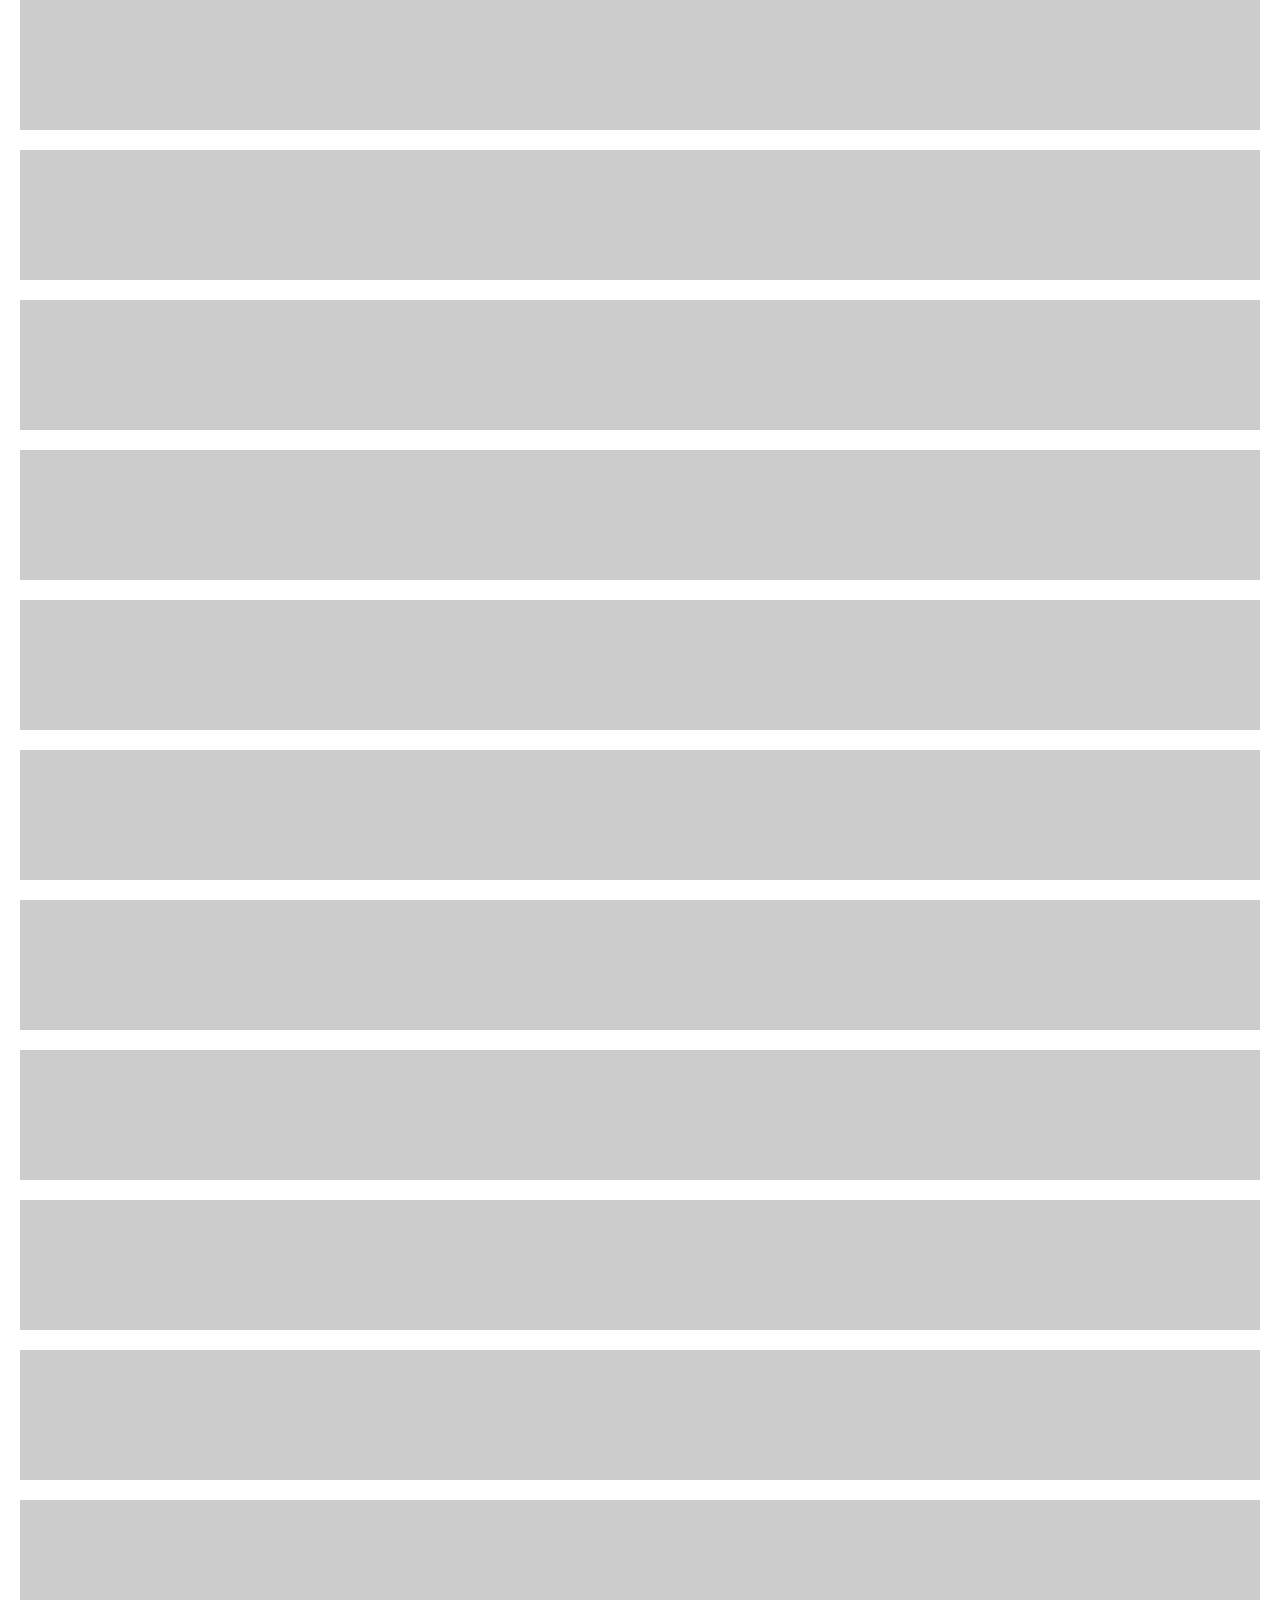
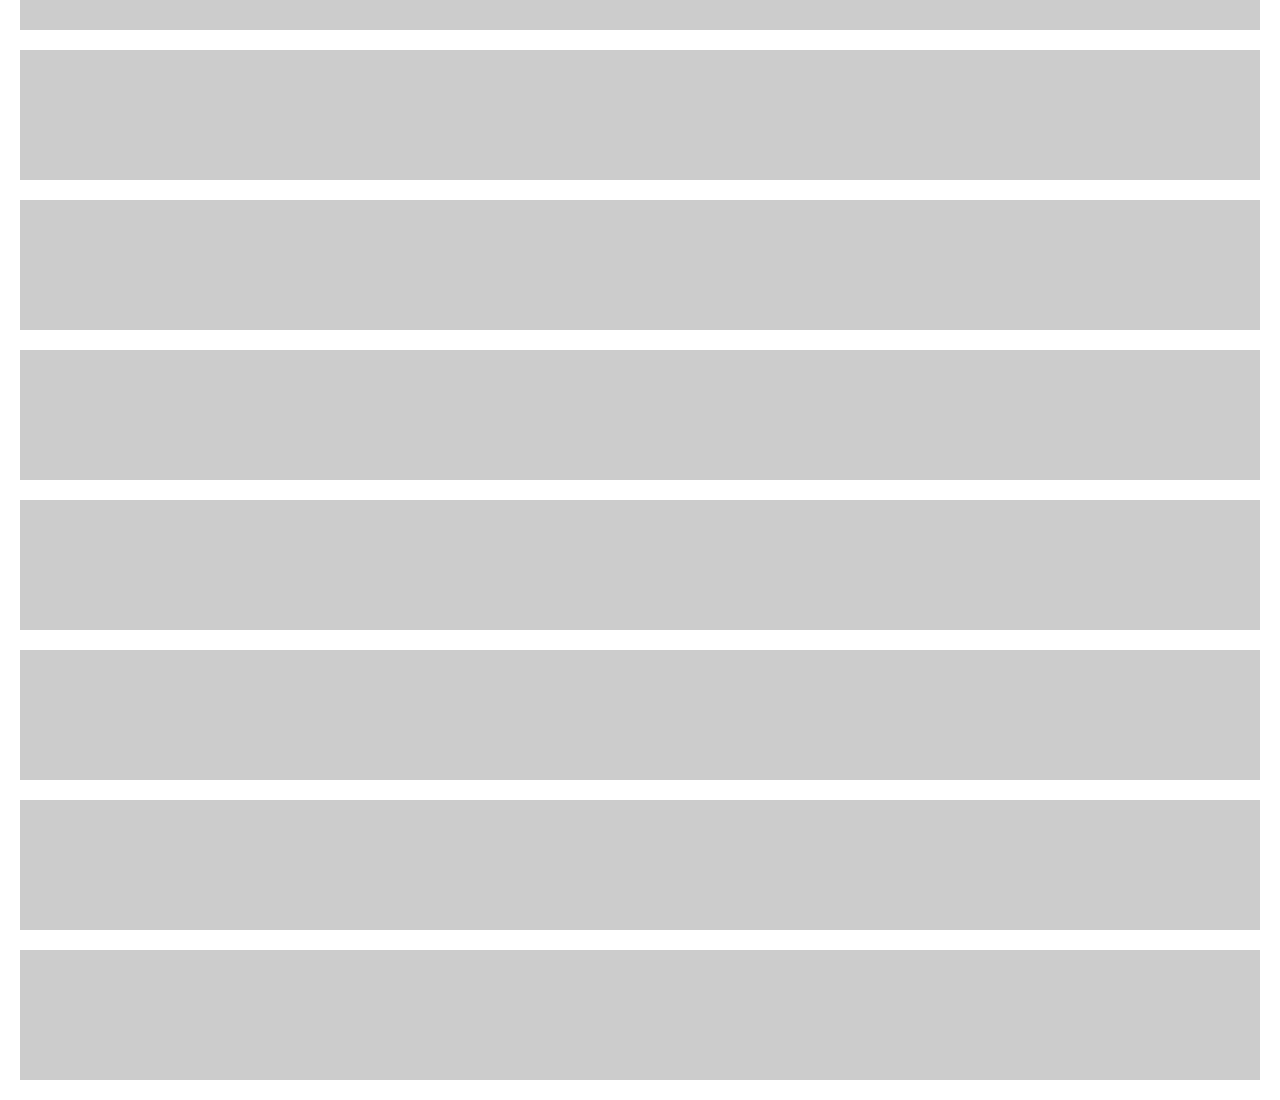
<file: node_modules/aos/test/fixtures/aos-offset.fixture.html>
<!DOCTYPE html>
<html>
  <head>
    <title></title>
    <style type="text/css">
      * {box-sizing: border-box;}
      body {
        margin: 0; padding: 0 20px; text-align: center;
      }
      .aos-item {
        width: 100%; height: 130px; margin: 0 0 20px 0; background: #ccc;
      }
    </style>
  </head>
  <body class="body">
    <div class="aos-item aos-item--1" data-aos-offset="50" data-aos="fade"></div>
    <div class="aos-item aos-item--2" data-aos-offset="50" data-aos="fade-up"></div>
    <div class="aos-item aos-item--3" data-aos-offset="50" data-aos="fade-down"></div>
    <div class="aos-item aos-item--4" data-aos-offset="50" data-aos="fade-left"></div>
    <div class="aos-item aos-item--5" data-aos-offset="50" data-aos="fade-right"></div>
    <div class="aos-item aos-item--6" data-aos-offset="50" data-aos="flip-up"></div>
    <div class="aos-item aos-item--7" data-aos-offset="50" data-aos="flip-down"></div>
    <div class="aos-item aos-item--8" data-aos-offset="50" data-aos="flip-left"></div>
    <div class="aos-item aos-item--9" data-aos-offset="50" data-aos="flip-right"></div>
    <div class="aos-item aos-item--10" data-aos-offset="50" data-aos="zoom-in"></div>
    <div class="aos-item aos-item--11" data-aos-offset="50" data-aos="zoom-in-up"></div>
    <div class="aos-item aos-item--12" data-aos-offset="50" data-aos="zoom-in-down"></div>
    <div class="aos-item aos-item--13" data-aos-offset="50" data-aos="zoom-in-left"></div>
    <div class="aos-item aos-item--14" data-aos-offset="50" data-aos="zoom-in-right"></div>
    <div class="aos-item aos-item--15" data-aos-offset="50" data-aos="slide-up"></div>
    <div class="aos-item aos-item--16" data-aos-offset="50" data-aos="slide-down"></div>
    <div class="aos-item aos-item--17" data-aos-offset="50" data-aos="slide-left"></div>
    <div class="aos-item aos-item--18" data-aos-offset="50" data-aos="slide-right"></div>
  </body>
</html>
</file>
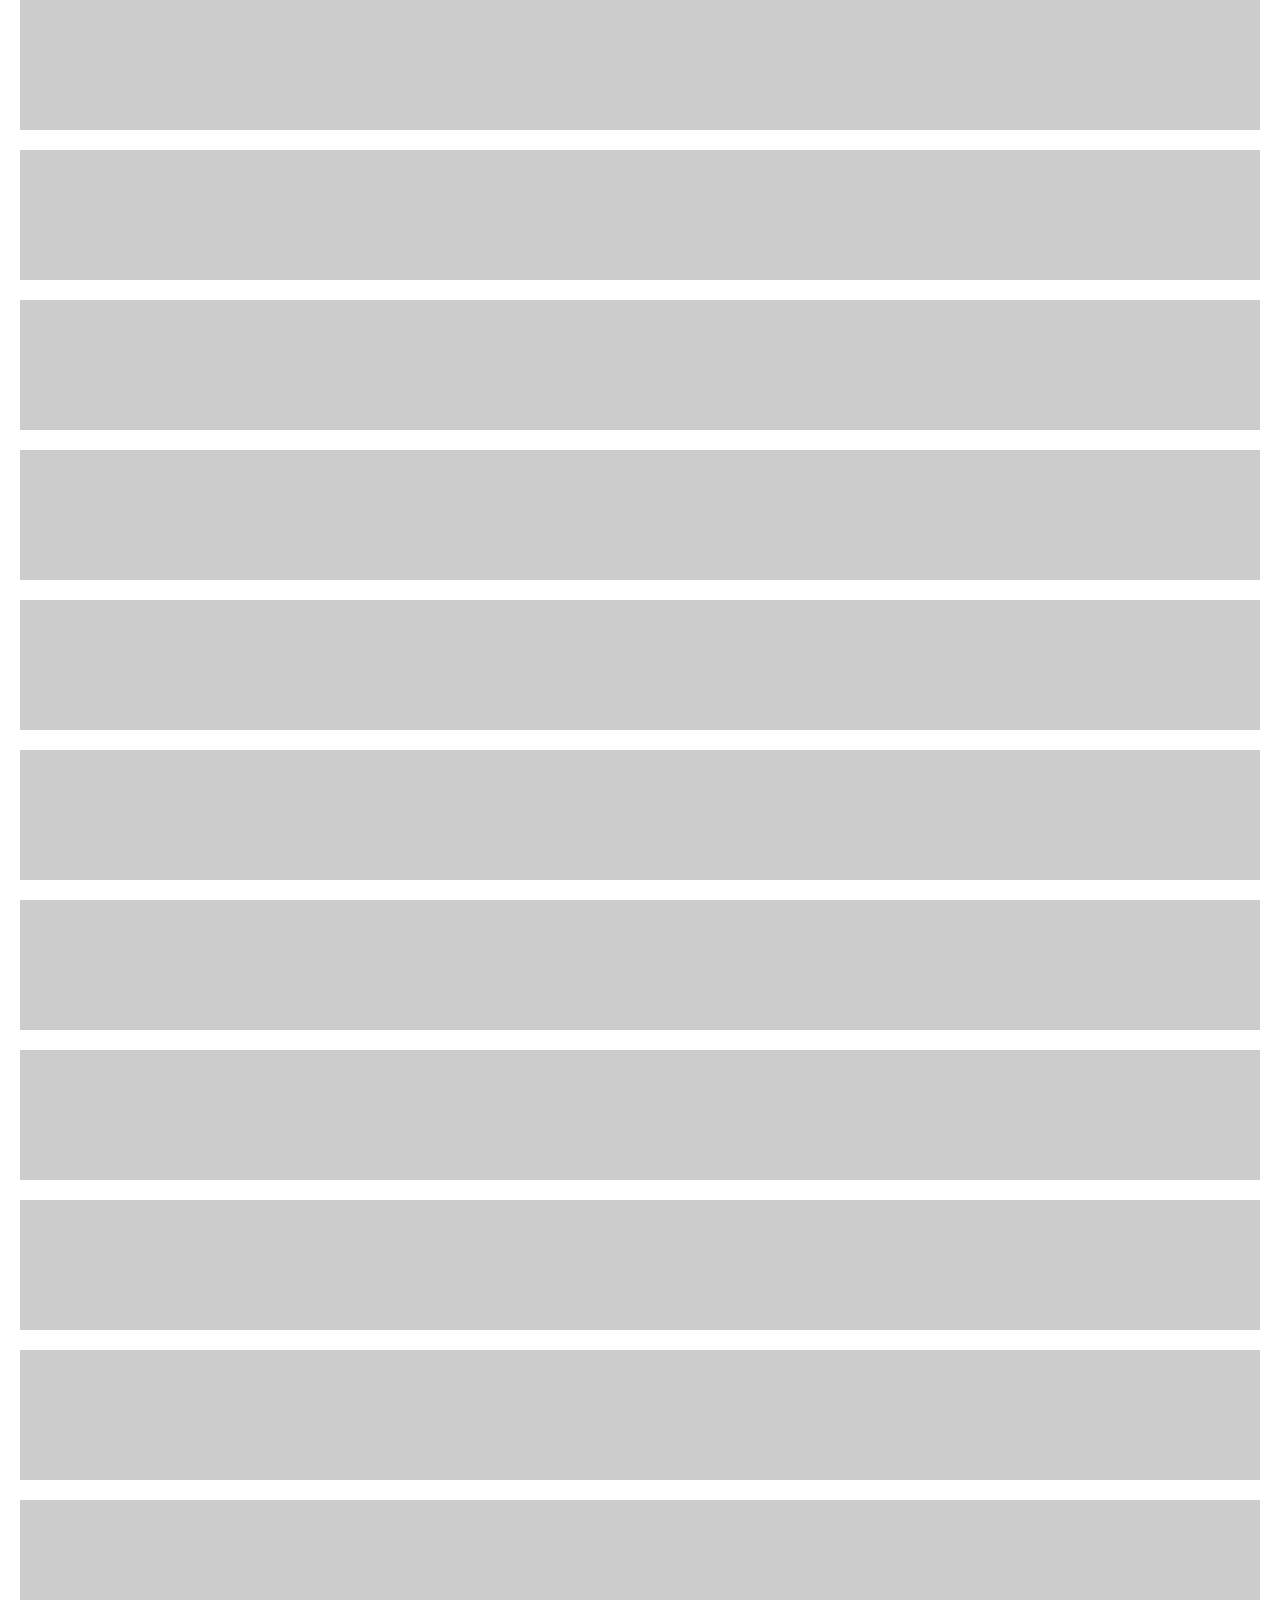
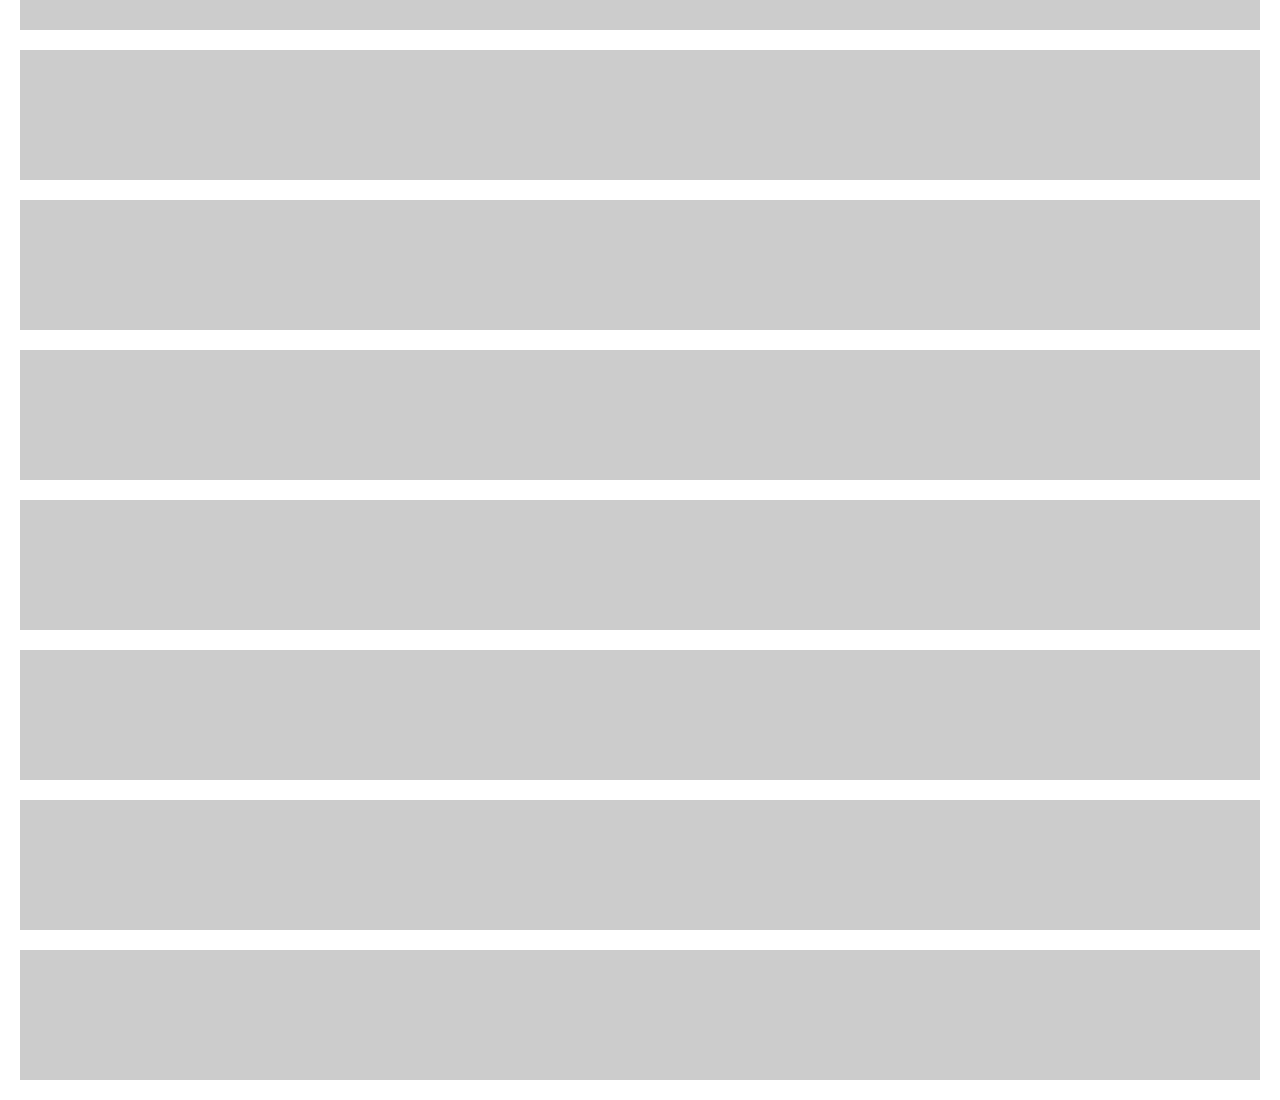
<file: node_modules/aos/test/fixtures/aos.fixture.html>
<!DOCTYPE html>
<html>
  <head>
    <title></title>
    <style type="text/css">
      * {box-sizing: border-box;}
      body {
        margin: 0; padding: 0 20px; text-align: center;
      }
      .aos-item {
        width: 100%; height: 130px; margin: 0 0 20px 0; background: #ccc;
      }
    </style>
  </head>
  <body class="body">
    <div class="aos-item aos-item--1" data-aos="fade"></div>
    <div class="aos-item aos-item--2" data-aos="fade-up"></div>
    <div class="aos-item aos-item--3" data-aos="fade-down"></div>
    <div class="aos-item aos-item--4" data-aos="fade-left"></div>
    <div class="aos-item aos-item--5" data-aos="fade-right"></div>
    <div class="aos-item aos-item--6" data-aos="flip-up"></div>
    <div class="aos-item aos-item--7" data-aos="flip-down"></div>
    <div class="aos-item aos-item--8" data-aos="flip-left"></div>
    <div class="aos-item aos-item--9" data-aos="flip-right"></div>
    <div class="aos-item aos-item--10" data-aos="zoom-in"></div>
    <div class="aos-item aos-item--11" data-aos="zoom-in-up"></div>
    <div class="aos-item aos-item--12" data-aos="zoom-in-down"></div>
    <div class="aos-item aos-item--13" data-aos="zoom-in-left"></div>
    <div class="aos-item aos-item--14" data-aos="zoom-in-right"></div>
    <div class="aos-item aos-item--15" data-aos="slide-up"></div>
    <div class="aos-item aos-item--16" data-aos="slide-down"></div>
    <div class="aos-item aos-item--17" data-aos="slide-left"></div>
    <div class="aos-item aos-item--18" data-aos="slide-right"></div>
  </body>
</html>
</file>
<file: css/style.css>
@import url("https://fonts.googleapis.com/css2?family=Playfair+Display:wght@400;500;600;700;800;900&display=swap");
@import url("https://fonts.googleapis.com/css2?family=Plus+Jakarta+Sans:wght@200;300;400;500;600;700;800&display=swap");

/* Import section-specific styles */
@import url("sections/header.css");
@import url("sections/hero.css");
@import url("sections/about.css");
@import url("sections/popular.css");
@import url("sections/trending.css");
@import url("sections/subscribe.css");
@import url("sections/footer.css");

/* CSS variables for consistency */
:root {
  --playfair-display: "Playfair Display", serif;
  --plus-jakarta-sans: "Plus Jakarta Sans", sans-serif;

  --primary-color: #fac905; /* Fashion-forward red */
  --secondary-color: #121212; /* Deep stylish black */
  --accent-color: #eab543; /* Sophisticated gold accent */
  
  --gray-100: #f5f5f5;
  --gray-200: #eaeaea;
  --gray-300: #999999;

  --white: #ffffff;
  --black: #333333;
}

* {
  margin: 0;
  padding: 0;
  box-sizing: border-box;
  scroll-behavior: smooth;
}

body {
  font-family: var(--plus-jakarta-sans);
  background-color: var(--gray-100);
  color: var(--black);
  max-width: 1280px;
  margin: 0 auto;
  padding: 0 16px;
}

h1, h2, h3, h4, h5, h6 {
  font-family: var(--playfair-display);
  color:black;
  margin-bottom: 16px;
  background-color: #fac905;
}

p, a {
  font-family: var(--plus-jakarta-sans);
  color: var(--black);
  line-height: 1.6;
}

/* Utility Classes */
.flex-center {
  display: flex;
  justify-content: center;
  align-items: center;
}

.flex-between {
  display: flex;
  justify-content: space-between;
  align-items: center;
}

.btn {
  background-color: var(--primary-color);
  color: var(--white);
  padding: 12px 24px;
  border-radius: 30px;
  font-size: 16px;
  font-family: var(--plus-jakarta-sans);
  border: none;
  cursor: pointer;
  transition: background-color 0.3s ease;
}

.btn:hover {
  background-color: var(--accent-color);
}

a {
  text-decoration: none;
  color: inherit;
}

img {
 
  height: auto;
  display: block;
  max-width: 500px;
  border-radius: 10px;
}

/* Common Section Styles */
.section {
  padding: 80px 0;
  text-align: center;
}

.section-title {
  font-family: var(--playfair-display);
  font-size: 48px;
  color: var(--secondary-color);
  margin-bottom: 32px;
}

.section-subtitle {
  font-family: var(--plus-jakarta-sans);
  font-size: 18px;
  color: var(--primary-color);
  margin-bottom: 24px;
}

/* Typography for elegant headings and descriptions */
.fashion-title {
  font-size: 64px;
  font-weight: 700;
  font-family: var(--playfair-display);
  color: var(--secondary-color);
  margin-bottom: 16px;
}

.fashion-subtitle {
  font-size: 18px;
  font-weight: 400;
  font-family: var(--plus-jakarta-sans);
  color: var(--primary-color);
  opacity: 0.8;
  margin-bottom: 32px;
}

.fashion-description {
  font-size: 18px;
  line-height: 1.8;
  color: var(--black);
  opacity: 0.7;
  margin-bottom: 40px;
}

/* Media Queries for Responsive Design */
@media screen and (max-width: 1024px) {
  .section-title {
    font-size: 40px;
  }

  .fashion-title {
    font-size: 48px;
  }

  .fashion-description {
    font-size: 16px;
  }
}

@media screen and (max-width: 768px) {
  .section {
    padding: 60px 0;
  }

  .fashion-title {
    font-size: 36px;
  }

  .fashion-description {
    font-size: 14px;
  }
}

@media screen and (max-width: 550px) {
  .fashion-title {
    font-size: 28px;
  }

  .fashion-description {
    font-size: 12px;
  }
}
</file>
<file: node_modules/aos/demo/css/styles.css>
body {
  font-family: Helvetica,Tahoma;
}

*,
*:before,
*:after {
  box-sizing: border-box;
}

.aos-all {
  width: 1000px;
  max-width: 98%;
  margin: 10vh auto 0 auto;
}

.aos-item {
  display: inline-block;
  float: left;
  width: 33.3333%;
  height: 300px;
  padding: 20px;
}

.aos-item__inner {
  position: relative;
  width: 100%;
  height: 100%;
  float: left;
  background: #1da4e2;
  line-height: 260px;
  text-align: center;
  color: #fff;
}

@media screen and (max-width: 800px) {
  .aos-item {
    width: 50%;
  }
}
</file>
